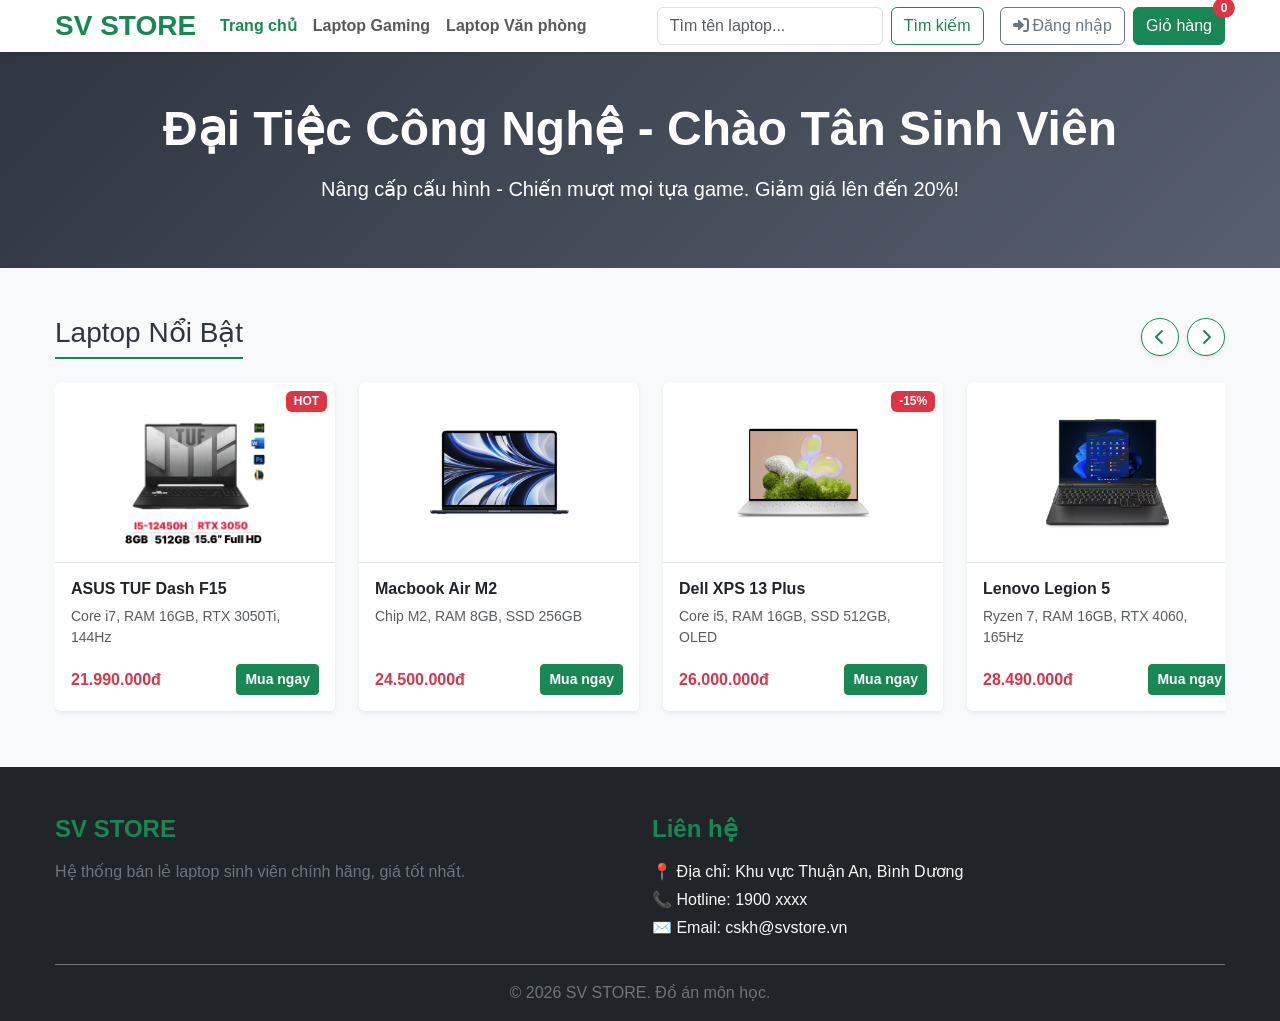
<file: index.html>
<!doctype html>
<html lang="vi">
  <head>
    <meta charset="UTF-8" />
    <meta name="viewport" content="width=device-width, initial-scale=1.0" />
    <title>SV STORE - Thế Giới Laptop Sinh Viên</title>
    <link href="css/bootstrap.min.css" rel="stylesheet" />
    <link rel="stylesheet" href="css/all.min.css" />
    <link rel="stylesheet" href="css/style.css" />

    <style>
      .banner-custom {
        background: linear-gradient(135deg, #2f3542, #57606f);
      }

      /* ===== CSS CHO SLIDER SẢN PHẨM ===== */
      /* Ẩn thanh cuộn mặc định của trình duyệt cho đẹp */
      .slider-container::-webkit-scrollbar {
        display: none;
      }
      .slider-container {
        -ms-overflow-style: none; /* IE and Edge */
        scrollbar-width: none; /* Firefox */
        scroll-behavior: smooth;
        scroll-snap-type: x mandatory;
      }
      /* Bọc cố định chiều rộng cho từng sản phẩm trong slider */
      .product-card-wrapper {
        flex: 0 0 auto;
        width: 280px;
        scroll-snap-align: start;
      }
      /* Style cho 2 nút lướt trái/phải */
      .btn-slider {
        width: 38px;
        height: 38px;
        border-radius: 50%;
        display: flex;
        align-items: center;
        justify-content: center;
        background-color: white;
        border: 1px solid #198754;
        color: #198754;
        box-shadow: 0 2px 5px rgba(0, 0, 0, 0.1);
        transition: all 0.2s;
      }
      .btn-slider:hover {
        background-color: #198754;
        color: white;
      }
    </style>
  </head>
  <body class="bg-light">
    <header class="sticky-top bg-white shadow-sm">
      <nav class="navbar navbar-expand-lg navbar-light container">
        <a class="navbar-brand text-success fw-bold fs-3" href="#">SV STORE</a>
        <button
          class="navbar-toggler"
          type="button"
          data-bs-toggle="collapse"
          data-bs-target="#navbarNav"
        >
          <span class="navbar-toggler-icon"></span>
        </button>
        <div class="collapse navbar-collapse" id="navbarNav">
          <ul class="navbar-nav me-auto fw-semibold mb-2 mb-lg-0">
            <li class="nav-item">
              <a class="nav-link" href="index.html">Trang chủ</a>
            </li>
            <li class="nav-item">
              <a class="nav-link" href="category.html?type=gaming"
                >Laptop Gaming</a
              >
            </li>
            <li class="nav-item">
              <a class="nav-link" href="category.html?type=office"
                >Laptop Văn phòng</a
              >
            </li>
          </ul>

          <form id="searchForm" class="d-flex me-3 mb-2 mb-lg-0" role="search">
            <input
              id="searchInput"
              class="form-control me-2"
              type="search"
              placeholder="Tìm tên laptop..."
              aria-label="Search"
            />
            <button class="btn btn-outline-success flex-shrink-0" type="submit">
              Tìm kiếm
            </button>
          </form>

          <div class="d-flex gap-2 align-items-center">
            <div id="navAuthArea"></div>
            <a href="cart.html" class="btn btn-success position-relative">
              Giỏ hàng
              <span
                id="cartBadge"
                class="position-absolute top-0 start-100 translate-middle badge rounded-pill bg-danger"
              >
                0
                <span class="visually-hidden">sản phẩm trong giỏ</span>
              </span>
            </a>
          </div>
        </div>
      </nav>
    </header>

    <main>
      <section class="banner-custom py-5 mb-5 text-white text-center">
        <div class="container">
          <h2 class="display-5 fw-bold mb-3">
            Đại Tiệc Công Nghệ - Chào Tân Sinh Viên
          </h2>
          <p class="lead">
            Nâng cấp cấu hình - Chiến mượt mọi tựa game. Giảm giá lên đến 20%!
          </p>
        </div>
      </section>

      <section class="products container mt-4 mb-5">
        <div class="d-flex justify-content-between align-items-center mb-4">
          <h3
            class="border-bottom border-success border-2 pb-2 mb-0 d-inline-block"
          >
            Laptop Nổi Bật
          </h3>
          <div class="d-flex gap-2">
            <button class="btn-slider" id="btnScrollLeft">
              <i class="fa fa-chevron-left"></i>
            </button>
            <button class="btn-slider" id="btnScrollRight">
              <i class="fa fa-chevron-right"></i>
            </button>
          </div>
        </div>

        <div
          class="d-flex gap-4 slider-container pb-2"
          id="productSlider"
          style="overflow-x: auto"
        >
          <div class="product-card-wrapper">
            <article class="card h-100 shadow-sm border-0 position-relative">
              <span
                class="position-absolute top-0 end-0 badge bg-danger m-2 shadow-sm"
                >HOT</span
              >
              <a
                href="chitietsanpham.html?id=ASUS TUF Dash F15 (FX517ZC-HN079W)"
                style="text-decoration: none; color: inherit"
              >
                <img
                  src="images/asus1.png"
                  alt="ASUS TUF Dash F15"
                  class="card-img-top border-bottom p-3"
                  style="height: 180px; object-fit: contain"
                />
              </a>
              <div class="card-body d-flex flex-column">
                <h4 class="card-title fs-6 fw-bold text-dark">
                  <a
                    href="chitietsanpham.html?id=ASUS TUF Dash F15 (FX517ZC-HN079W)"
                    style="text-decoration: none; color: inherit"
                  >
                    ASUS TUF Dash F15
                  </a>
                </h4>
                <p class="card-text text-muted small mb-3">
                  Core i7, RAM 16GB, RTX 3050Ti, 144Hz
                </p>
                <div
                  class="mt-auto d-flex justify-content-between align-items-center"
                >
                  <span class="text-danger fw-bold">21.990.000đ</span>
                  <button
                    class="btn btn-success btn-sm fw-bold"
                    onclick="handleBuyNow('ASUS TUF Dash F15 (FX517ZC-HN079W)')"
                  >
                    Mua ngay
                  </button>
                </div>
              </div>
            </article>
          </div>

          <div class="product-card-wrapper">
            <article class="card h-100 shadow-sm border-0 position-relative">
              <a
                href="chitietsanpham.html?id=MacBook Air M2 (2023)"
                style="text-decoration: none; color: inherit"
              >
                <img
                  src="images/MB1.png"
                  alt="MacBook Air M2"
                  class="card-img-top border-bottom p-3"
                  style="height: 180px; object-fit: contain"
                />
              </a>
              <div class="card-body d-flex flex-column">
                <h4 class="card-title fs-6 fw-bold text-dark">
                  <a
                    href="chitietsanpham.html?id=MacBook Air M2 (2023)"
                    style="text-decoration: none; color: inherit"
                  >
                    Macbook Air M2
                  </a>
                </h4>
                <p class="card-text text-muted small mb-3">
                  Chip M2, RAM 8GB, SSD 256GB
                </p>
                <div
                  class="mt-auto d-flex justify-content-between align-items-center"
                >
                  <span class="text-danger fw-bold">24.500.000đ</span>
                  <button
                    class="btn btn-success btn-sm fw-bold"
                    onclick="handleBuyNow('MacBook Air M2 (2023)')"
                  >
                    Mua ngay
                  </button>
                </div>
              </div>
            </article>
          </div>

          <div class="product-card-wrapper">
            <article class="card h-100 shadow-sm border-0 position-relative">
              <span
                class="position-absolute top-0 end-0 badge bg-danger m-2 shadow-sm"
                >-15%</span
              >
              <a
                href="chitietsanpham.html?id=Dell XPS 13 Plus (9320)"
                style="text-decoration: none; color: inherit"
              >
                <img
                  src="images/dell1.webp"
                  alt="Dell XPS 13"
                  class="card-img-top border-bottom p-3"
                  style="height: 180px; object-fit: contain"
                />
              </a>
              <div class="card-body d-flex flex-column">
                <h4 class="card-title fs-6 fw-bold text-dark">
                  <a
                    href="chitietsanpham.html?id=Dell XPS 13 Plus (9320)"
                    style="text-decoration: none; color: inherit"
                  >
                    Dell XPS 13 Plus
                  </a>
                </h4>
                <p class="card-text text-muted small mb-3">
                  Core i5, RAM 16GB, SSD 512GB, OLED
                </p>
                <div
                  class="mt-auto d-flex justify-content-between align-items-center"
                >
                  <span class="text-danger fw-bold">26.000.000đ</span>
                  <button
                    class="btn btn-success btn-sm fw-bold"
                    onclick="handleBuyNow('Dell XPS 13 Plus (9320)')"
                  >
                    Mua ngay
                  </button>
                </div>
              </div>
            </article>
          </div>

          <div class="product-card-wrapper">
            <article class="card h-100 shadow-sm border-0 position-relative">
              <a
                href="chitietsanpham.html?id=Lenovo Legion 5 Gen 8 (2023)"
                style="text-decoration: none; color: inherit"
              >
                <img
                  src="images/lenovo1.webp"
                  alt="Lenovo Legion 5"
                  class="card-img-top border-bottom p-3"
                  style="height: 180px; object-fit: contain"
                />
              </a>
              <div class="card-body d-flex flex-column">
                <h4 class="card-title fs-6 fw-bold text-dark">
                  <a
                    href="chitietsanpham.html?id=Lenovo Legion 5 Gen 8 (2023)"
                    style="text-decoration: none; color: inherit"
                  >
                    Lenovo Legion 5
                  </a>
                </h4>
                <p class="card-text text-muted small mb-3">
                  Ryzen 7, RAM 16GB, RTX 4060, 165Hz
                </p>
                <div
                  class="mt-auto d-flex justify-content-between align-items-center"
                >
                  <span class="text-danger fw-bold">28.490.000đ</span>
                  <button
                    class="btn btn-success btn-sm fw-bold"
                    onclick="handleBuyNow('Lenovo Legion 5 Gen 8 (2023)')"
                  >
                    Mua ngay
                  </button>
                </div>
              </div>
            </article>
          </div>

          <div class="product-card-wrapper">
            <article class="card h-100 shadow-sm border-0 position-relative">
              <a
                href="chitietsanpham.html?id=ROG Strix SCAR 18 (2025)"
                style="text-decoration: none; color: inherit"
              >
                <img
                  src="images/rog1.png"
                  alt="ROG Strix"
                  class="card-img-top border-bottom p-3"
                  style="height: 180px; object-fit: contain"
                />
              </a>
              <div class="card-body d-flex flex-column">
                <h4 class="card-title fs-6 fw-bold text-dark">
                  <a
                    href="chitietsanpham.html?id=ROG Strix SCAR 18 (2025)"
                    style="text-decoration: none; color: inherit"
                  >
                    ROG Strix SCAR 18
                  </a>
                </h4>
                <p class="card-text text-muted small mb-3">
                  Ultra 9, RTX 5080, RAM 64GB
                </p>
                <div
                  class="mt-auto d-flex justify-content-between align-items-center"
                >
                  <span class="text-danger fw-bold">89.000.000đ</span>
                  <button
                    class="btn btn-success btn-sm fw-bold"
                    onclick="handleBuyNow('ROG Strix SCAR 18 (2025)')"
                  >
                    Mua ngay
                  </button>
                </div>
              </div>
            </article>
          </div>
        </div>
      </section>
    </main>

    <footer class="bg-dark text-light pt-5 pb-3">
      <div class="container">
        <div class="row g-4 mb-4">
          <div class="col-12 col-md-6">
            <h4 class="text-success fw-bold mb-3">SV STORE</h4>
            <p class="text-secondary">
              Hệ thống bán lẻ laptop sinh viên chính hãng, giá tốt nhất.
            </p>
          </div>
          <div class="col-12 col-md-6">
            <h4 class="text-success fw-bold mb-3">Liên hệ</h4>
            <p class="mb-1">📍 Địa chỉ: Khu vực Thuận An, Bình Dương</p>
            <p class="mb-1">📞 Hotline: 1900 xxxx</p>
            <p class="mb-0">✉️ Email: cskh@svstore.vn</p>
          </div>
        </div>
        <div
          class="text-center text-secondary border-top border-secondary pt-3 mt-3"
        >
          <p class="mb-0">&copy; 2026 SV STORE. Đồ án môn học.</p>
        </div>
      </div>
    </footer>

    <div class="toast-container position-fixed bottom-0 end-0 p-3">
      <div
        id="cartToast"
        class="toast align-items-center text-bg-success border-0"
        role="alert"
        aria-live="assertive"
        aria-atomic="true"
      >
        <div class="d-flex">
          <div class="toast-body" id="toastMsg"></div>
          <button
            type="button"
            class="btn-close btn-close-white me-2 m-auto"
            data-bs-dismiss="toast"
            aria-label="Close"
          ></button>
        </div>
      </div>
    </div>

    <script src="js/jquery-3.7.1.min.js"></script>
    <script src="js/bootstrap.bundle.min.js"></script>
    <script src="js/script.js"></script>

    <script>
      document.addEventListener("DOMContentLoaded", function () {
        const slider = document.getElementById("productSlider");
        const scrollAmount = 300; // Chiều dài cuộn sau mỗi lần bấm (px)

        document
          .getElementById("btnScrollLeft")
          .addEventListener("click", function () {
            slider.scrollBy({ left: -scrollAmount, behavior: "smooth" });
          });

        document
          .getElementById("btnScrollRight")
          .addEventListener("click", function () {
            slider.scrollBy({ left: scrollAmount, behavior: "smooth" });
          });
      });
    </script>
  </body>
</html>
</file>
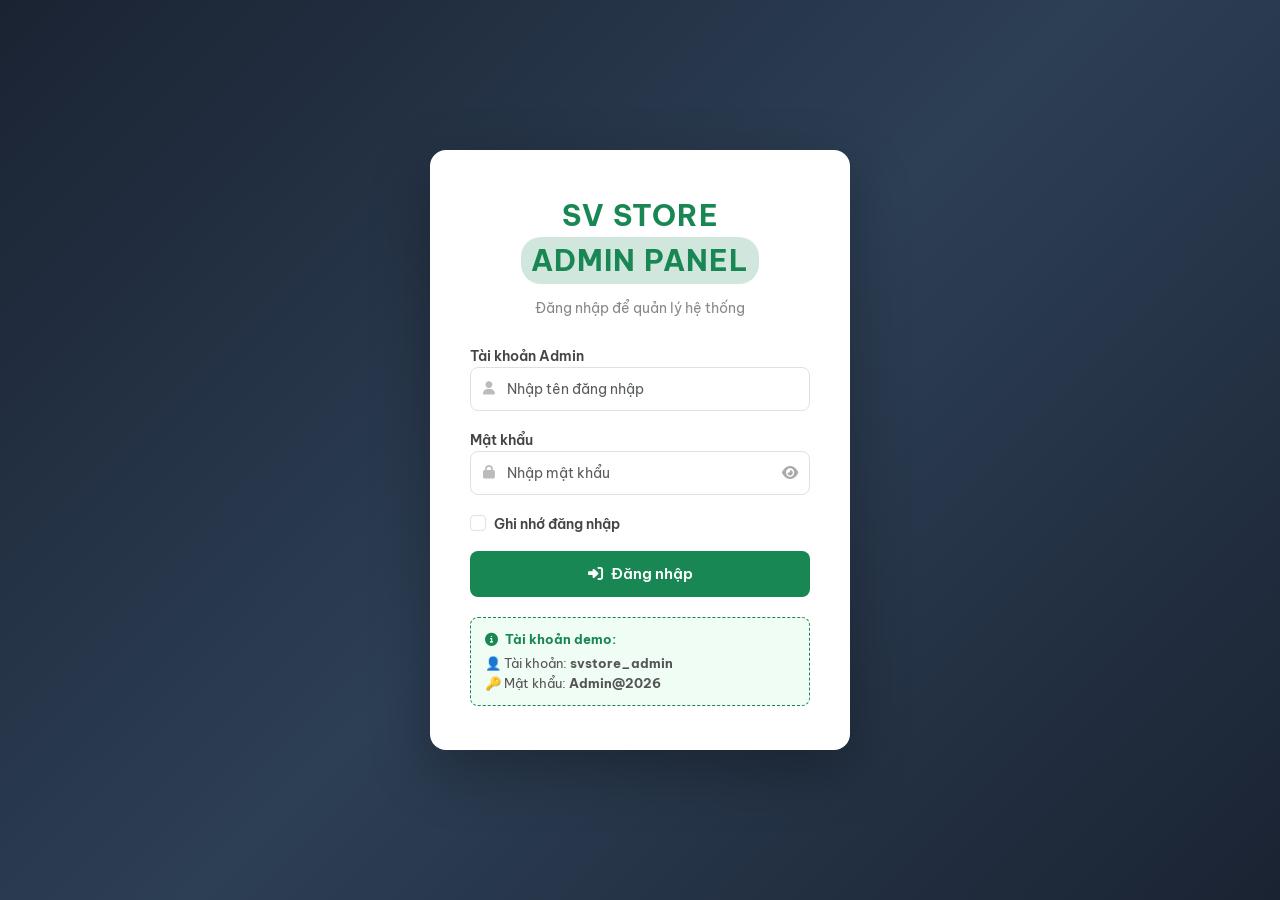
<file: admin.html>
<!doctype html>
<html lang="vi">
<head>
  <meta charset="UTF-8" />
  <meta name="viewport" content="width=device-width, initial-scale=1.0" />
  <title>SV STORE - Admin Panel</title>
  <link href="https://cdn.jsdelivr.net/npm/bootstrap@5.3.0/dist/css/bootstrap.min.css" rel="stylesheet"/>
  <link rel="stylesheet" href="https://cdnjs.cloudflare.com/ajax/libs/font-awesome/6.4.0/css/all.min.css"/>
  <style>
    @import url('https://fonts.googleapis.com/css2?family=Be+Vietnam+Pro:wght@400;500;600;700&display=swap');

    * { font-family: 'Be Vietnam Pro', sans-serif; }

    :root {
      --sidebar-w: 240px;
      --green: #198754;
      --green-dark: #146c43;
      --green-light: #d1e7dd;
      --bg: #f4f6f9;
      --sidebar-bg: #1a2332;
      --sidebar-text: #a8b8c8;
      --sidebar-active: #198754;
    }

    body { background: var(--bg); margin: 0; }

    /* ===== LOGIN PAGE ===== */
    #loginPage {
      min-height: 100vh;
      background: linear-gradient(135deg, #1a2332 0%, #2d3f55 50%, #1a2332 100%);
      display: flex;
      align-items: center;
      justify-content: center;
    }
    .login-box {
      background: #fff;
      border-radius: 16px;
      padding: 44px 40px;
      width: 100%;
      max-width: 420px;
      box-shadow: 0 20px 60px rgba(0,0,0,0.3);
    }
    .login-logo {
      text-align: center;
      margin-bottom: 6px;
    }
    .login-logo span {
      font-size: 1.8rem;
      font-weight: 700;
      color: var(--green);
      letter-spacing: 1px;
    }
    .login-badge {
      display: inline-block;
      background: var(--green-light);
      color: var(--green);
      font-size: 0.72rem;
      font-weight: 600;
      padding: 2px 10px;
      border-radius: 20px;
      letter-spacing: 1px;
      text-transform: uppercase;
    }
    .login-box label { font-size: 0.85rem; font-weight: 600; color: #444; }
    .login-box .form-control {
      border-radius: 8px;
      height: 44px;
      border: 1.5px solid #dee2e6;
      font-size: 0.9rem;
    }
    .login-box .form-control:focus {
      border-color: var(--green);
      box-shadow: 0 0 0 3px rgba(25,135,84,0.12);
    }
    .btn-admin-login {
      background: var(--green);
      color: #fff;
      border: none;
      border-radius: 8px;
      height: 46px;
      font-size: 0.95rem;
      font-weight: 600;
      width: 100%;
      transition: background 0.2s;
    }
    .btn-admin-login:hover { background: var(--green-dark); color: #fff; }
    .demo-box {
      background: #f0fdf4;
      border: 1px dashed var(--green);
      border-radius: 8px;
      padding: 12px 14px;
      margin-top: 20px;
      font-size: 0.82rem;
    }
    .input-pw-wrap { position: relative; }
    .input-pw-wrap .toggle-pw {
      position: absolute; right: 12px; top: 50%;
      transform: translateY(-50%);
      cursor: pointer; color: #aaa; font-size: 0.9rem;
    }
    .input-pw-wrap .toggle-pw:hover { color: var(--green); }
    .input-pw-wrap input { padding-right: 38px; }
    .err-msg { color: #dc3545; font-size: 0.8rem; margin-top: 4px; display: none; }
    .err-msg.show { display: block; }

    /* ===== ADMIN LAYOUT ===== */
    #adminPage { display: none; min-height: 100vh; }

    .sidebar {
      position: fixed; top: 0; left: 0;
      width: var(--sidebar-w);
      height: 100vh;
      background: var(--sidebar-bg);
      display: flex; flex-direction: column;
      z-index: 100;
      transition: transform 0.3s;
    }
    .sidebar-logo {
      padding: 24px 20px 20px;
      border-bottom: 1px solid rgba(255,255,255,0.07);
    }
    .sidebar-logo .brand { font-size: 1.3rem; font-weight: 700; color: #fff; }
    .sidebar-logo .sub { font-size: 0.72rem; color: var(--sidebar-text); letter-spacing: 1px; text-transform: uppercase; }

    .sidebar-nav { flex: 1; padding: 16px 0; }
    .nav-section-title {
      font-size: 0.68rem;
      color: rgba(168,184,200,0.5);
      text-transform: uppercase;
      letter-spacing: 1.5px;
      padding: 12px 20px 6px;
      font-weight: 600;
    }
    .sidebar-link {
      display: flex; align-items: center; gap: 10px;
      padding: 10px 20px;
      color: var(--sidebar-text);
      text-decoration: none;
      font-size: 0.88rem;
      font-weight: 500;
      border-left: 3px solid transparent;
      transition: all 0.2s;
      cursor: pointer;
    }
    .sidebar-link:hover { color: #fff; background: rgba(255,255,255,0.05); }
    .sidebar-link.active {
      color: #fff;
      background: rgba(25,135,84,0.15);
      border-left-color: var(--green);
    }
    .sidebar-link i { width: 18px; text-align: center; font-size: 0.95rem; }

    .sidebar-footer {
      padding: 16px 20px;
      border-top: 1px solid rgba(255,255,255,0.07);
    }
    .admin-info { display: flex; align-items: center; gap: 10px; }
    .admin-avatar {
      width: 36px; height: 36px; border-radius: 50%;
      background: var(--green);
      display: flex; align-items: center; justify-content: center;
      font-size: 0.85rem; font-weight: 700; color: #fff;
    }
    .admin-name { font-size: 0.85rem; font-weight: 600; color: #fff; }
    .admin-role { font-size: 0.72rem; color: var(--sidebar-text); }
    .btn-logout {
      background: none; border: none;
      color: var(--sidebar-text);
      font-size: 0.85rem; cursor: pointer;
      margin-top: 10px;
      padding: 6px 0;
      width: 100%;
      text-align: left;
      transition: color 0.2s;
    }
    .btn-logout:hover { color: #fc8181; }

    /* ===== MAIN CONTENT ===== */
    .main-content {
      margin-left: var(--sidebar-w);
      min-height: 100vh;
      display: flex; flex-direction: column;
    }
    .topbar {
      background: #fff;
      border-bottom: 1px solid #e9ecef;
      padding: 0 28px;
      height: 60px;
      display: flex; align-items: center; justify-content: space-between;
      position: sticky; top: 0; z-index: 50;
    }
    .topbar-title { font-size: 1rem; font-weight: 600; color: #1a2332; }
    .topbar-right { display: flex; align-items: center; gap: 16px; }
    .topbar-time { font-size: 0.8rem; color: #888; }

    .content-area { padding: 28px; flex: 1; }

    /* ===== PAGES ===== */
    .page { display: none; }
    .page.active { display: block; }

    /* Stats cards */
    .stat-card {
      background: #fff;
      border-radius: 12px;
      padding: 20px 22px;
      border: 1px solid #e9ecef;
      display: flex; align-items: center; gap: 16px;
    }
    .stat-icon {
      width: 48px; height: 48px; border-radius: 10px;
      display: flex; align-items: center; justify-content: center;
      font-size: 1.3rem;
    }
    .stat-val { font-size: 1.5rem; font-weight: 700; color: #1a2332; line-height: 1; }
    .stat-label { font-size: 0.8rem; color: #888; margin-top: 3px; }

    /* Tables */
    .admin-card {
      background: #fff;
      border-radius: 12px;
      border: 1px solid #e9ecef;
      overflow: hidden;
    }
    .admin-card-header {
      padding: 16px 20px;
      border-bottom: 1px solid #f1f3f5;
      display: flex; align-items: center; justify-content: space-between;
    }
    .admin-card-header h5 { font-size: 0.95rem; font-weight: 600; margin: 0; color: #1a2332; }
    .admin-table { width: 100%; border-collapse: collapse; font-size: 0.87rem; }
    .admin-table th {
      padding: 11px 16px;
      background: #f8f9fa;
      color: #888;
      font-weight: 600;
      font-size: 0.78rem;
      text-transform: uppercase;
      letter-spacing: 0.5px;
      border-bottom: 1px solid #f1f3f5;
      text-align: left;
    }
    .admin-table td {
      padding: 13px 16px;
      border-bottom: 1px solid #f8f9fa;
      color: #333;
      vertical-align: middle;
    }
    .admin-table tr:last-child td { border-bottom: none; }
    .admin-table tr:hover td { background: #fafbfc; }

    .badge-status {
      padding: 3px 10px; border-radius: 20px;
      font-size: 0.75rem; font-weight: 600;
    }
    .badge-success { background: #d1e7dd; color: #146c43; }
    .badge-warning { background: #fff3cd; color: #856404; }
    .badge-danger  { background: #f8d7da; color: #842029; }
    .badge-info    { background: #d0eaff; color: #084298; }

    .btn-action {
      border: none; border-radius: 6px;
      padding: 4px 10px; font-size: 0.78rem; font-weight: 500;
      cursor: pointer; transition: opacity 0.2s;
    }
    .btn-action:hover { opacity: 0.8; }
    .btn-edit   { background: #e8f5e9; color: #2e7d32; }
    .btn-delete { background: #fdecea; color: #c62828; }
    .btn-view   { background: #e3f2fd; color: #1565c0; }

    .product-img-sm {
      width: 42px; height: 42px; object-fit: contain;
      background: #f8f9fa; border-radius: 8px;
      border: 1px solid #eee;
    }

    .page-heading {
      font-size: 1.4rem; font-weight: 700; color: #1a2332; margin-bottom: 4px;
    }
    .page-sub { font-size: 0.85rem; color: #888; margin-bottom: 24px; }

    .search-bar {
      display: flex; gap: 10px; margin-bottom: 20px;
    }
    .search-bar input {
      border: 1.5px solid #e9ecef; border-radius: 8px;
      padding: 8px 14px; font-size: 0.87rem; outline: none;
      flex: 1; max-width: 280px;
    }
    .search-bar input:focus { border-color: var(--green); }
    .btn-green {
      background: var(--green); color: #fff;
      border: none; border-radius: 8px;
      padding: 8px 16px; font-size: 0.85rem; font-weight: 600;
      cursor: pointer; transition: background 0.2s;
    }
    .btn-green:hover { background: var(--green-dark); }
  </style>
</head>
<body>

<!-- ========== TRANG ĐĂNG NHẬP ========== -->
<div id="loginPage">
  <div class="login-box">
    <div class="login-logo">
      <span>SV STORE</span><br>
      <span class="login-badge">Admin Panel</span>
    </div>
    <p style="text-align:center; color:#888; font-size:0.88rem; margin: 14px 0 24px;">Đăng nhập để quản lý hệ thống</p>

    <div class="mb-3">
      <label>Tài khoản Admin</label>
      <div style="position:relative">
        <i class="fa fa-user" style="position:absolute;left:13px;top:50%;transform:translateY(-50%);color:#bbb;font-size:0.85rem;"></i>
        <input type="text" id="adminUser" class="form-control" placeholder="Nhập tên đăng nhập" style="padding-left:36px;" />
      </div>
      <div class="err-msg" id="errUser">Vui lòng nhập tài khoản</div>
    </div>

    <div class="mb-3">
      <label>Mật khẩu</label>
      <div class="input-pw-wrap">
        <i class="fa fa-lock" style="position:absolute;left:13px;top:50%;transform:translateY(-50%);color:#bbb;font-size:0.85rem;"></i>
        <input type="password" id="adminPw" class="form-control" placeholder="Nhập mật khẩu" style="padding-left:36px;" />
        <i class="fa fa-eye toggle-pw" id="toggleAdminPw" onclick="toggleAdminPw()"></i>
      </div>
      <div class="err-msg" id="errPw">Vui lòng nhập mật khẩu</div>
    </div>

    <div class="d-flex justify-content-between align-items-center mb-3">
      <div class="form-check mb-0">
        <input class="form-check-input" type="checkbox" id="rememberAdmin">
        <label class="form-check-label small" for="rememberAdmin">Ghi nhớ đăng nhập</label>
      </div>
    </div>

    <button class="btn-admin-login" id="btnAdminLogin" onclick="handleAdminLogin()">
      <i class="fa fa-right-to-bracket me-2"></i>Đăng nhập
    </button>

    <div class="demo-box">
      <p class="mb-1" style="font-weight:700;color:var(--green);"><i class="fa fa-circle-info me-1"></i> Tài khoản demo:</p>
      <p class="mb-0" style="color:#555;">👤 Tài khoản: <strong>svstore_admin</strong></p>
      <p class="mb-0" style="color:#555;">🔑 Mật khẩu: <strong>Admin@2026</strong></p>
    </div>
  </div>
</div>

<!-- ========== TRANG ADMIN ========== -->
<div id="adminPage">

  <!-- SIDEBAR -->
  <div class="sidebar">
    <div class="sidebar-logo">
      <div class="brand">SV STORE</div>
      <div class="sub">Admin Panel</div>
    </div>

    <nav class="sidebar-nav">
      <div class="nav-section-title">Tổng quan</div>
      <a class="sidebar-link active" onclick="showPage('dashboard', this)">
        <i class="fa fa-gauge"></i> Dashboard
      </a>

      <div class="nav-section-title">Quản lý</div>
      <a class="sidebar-link" onclick="showPage('products', this)">
        <i class="fa fa-laptop"></i> Sản phẩm
      </a>
      <a class="sidebar-link" onclick="showPage('orders', this)">
        <i class="fa fa-bag-shopping"></i> Đơn hàng
      </a>

      <div class="nav-section-title">Hệ thống</div>
      <a class="sidebar-link" href="index.html">
        <i class="fa fa-store"></i> Về trang chủ
      </a>
    </nav>

    <div class="sidebar-footer">
      <div class="admin-info">
        <div class="admin-avatar" id="adminAvatar">A</div>
        <div>
          <div class="admin-name" id="adminNameDisplay">Admin</div>
          <div class="admin-role">Quản trị viên</div>
        </div>
      </div>
      <button class="btn-logout" onclick="adminLogout()">
        <i class="fa fa-right-from-bracket me-2"></i>Đăng xuất
      </button>
    </div>
  </div>

  <!-- MAIN -->
  <div class="main-content">
    <div class="topbar">
      <div class="topbar-title" id="topbarTitle">Dashboard</div>
      <div class="topbar-right">
        <span class="topbar-time" id="topbarTime"></span>
        <span style="font-size:0.85rem;color:#555;">
          <i class="fa fa-circle-user me-1 text-success"></i>
          <span id="topbarUser">Admin</span>
        </span>
      </div>
    </div>

    <div class="content-area">

      <!-- DASHBOARD PAGE -->
      <div class="page active" id="page-dashboard">
        <div class="page-heading">Dashboard</div>
        <div class="page-sub">Tổng quan hệ thống SV STORE</div>

        <div class="row g-3 mb-4">
          <div class="col-6 col-md-3">
            <div class="stat-card">
              <div class="stat-icon" style="background:#d1e7dd;">
                <i class="fa fa-laptop" style="color:#198754;"></i>
              </div>
              <div>
                <div class="stat-val">5</div>
                <div class="stat-label">Sản phẩm</div>
              </div>
            </div>
          </div>
          <div class="col-6 col-md-3">
            <div class="stat-card">
              <div class="stat-icon" style="background:#fff3cd;">
                <i class="fa fa-bag-shopping" style="color:#856404;"></i>
              </div>
              <div>
                <div class="stat-val">12</div>
                <div class="stat-label">Đơn hàng</div>
              </div>
            </div>
          </div>
          <div class="col-6 col-md-3">
            <div class="stat-card">
              <div class="stat-icon" style="background:#cfe2ff;">
                <i class="fa fa-users" style="color:#084298;"></i>
              </div>
              <div>
                <div class="stat-val">8</div>
                <div class="stat-label">Khách hàng</div>
              </div>
            </div>
          </div>
          <div class="col-6 col-md-3">
            <div class="stat-card">
              <div class="stat-icon" style="background:#f8d7da;">
                <i class="fa fa-money-bill-wave" style="color:#842029;"></i>
              </div>
              <div>
                <div class="stat-val">190M</div>
                <div class="stat-label">Doanh thu</div>
              </div>
            </div>
          </div>
        </div>

        <!-- Đơn hàng gần đây -->
        <div class="admin-card">
          <div class="admin-card-header">
            <h5><i class="fa fa-clock-rotate-left me-2 text-success"></i>Đơn hàng gần đây</h5>
          </div>
          <table class="admin-table">
            <thead>
              <tr>
                <th>Mã đơn</th><th>Khách hàng</th><th>Sản phẩm</th><th>Tổng tiền</th><th>Trạng thái</th>
              </tr>
            </thead>
            <tbody>
              <tr><td>#DH001</td><td>Nguyễn Văn A</td><td>ASUS TUF Dash F15</td><td>21.990.000đ</td><td><span class="badge-status badge-success">Hoàn thành</span></td></tr>
              <tr><td>#DH002</td><td>Trần Thị B</td><td>MacBook Air M2</td><td>24.500.000đ</td><td><span class="badge-status badge-warning">Đang giao</span></td></tr>
              <tr><td>#DH003</td><td>Lê Văn C</td><td>Dell XPS 13 Plus</td><td>26.000.000đ</td><td><span class="badge-status badge-info">Chờ xử lý</span></td></tr>
              <tr><td>#DH004</td><td>Phạm Thị D</td><td>Lenovo Legion 5</td><td>28.490.000đ</td><td><span class="badge-status badge-danger">Đã hủy</span></td></tr>
            </tbody>
          </table>
        </div>
      </div>

      <!-- PRODUCTS PAGE -->
      <div class="page" id="page-products">
        <div class="page-heading">Quản lý sản phẩm</div>
        <div class="page-sub">Danh sách laptop trong hệ thống</div>

        <div class="search-bar">
          <input type="text" placeholder="Tìm tên sản phẩm..." id="searchProduct" oninput="filterProducts()" />
          <button class="btn-green"><i class="fa fa-plus me-1"></i>Thêm sản phẩm</button>
        </div>

        <div class="admin-card">
          <table class="admin-table" id="productTable">
            <thead>
              <tr><th>Hình</th><th>Tên sản phẩm</th><th>Loại</th><th>Giá</th><th>Giá cũ</th><th>Giảm</th><th>Thao tác</th></tr>
            </thead>
            <tbody id="productBody"></tbody>
          </table>
        </div>
      </div>

      <!-- ORDERS PAGE -->
      <div class="page" id="page-orders">
        <div class="page-heading">Quản lý đơn hàng</div>
        <div class="page-sub">Theo dõi và xử lý đơn hàng</div>

        <div class="search-bar">
          <input type="text" placeholder="Tìm mã đơn hoặc tên khách..." id="searchOrder" oninput="filterOrders()" />
          <select style="border:1.5px solid #e9ecef;border-radius:8px;padding:8px 12px;font-size:0.87rem;outline:none;" id="filterStatus" onchange="filterOrders()">
            <option value="">Tất cả trạng thái</option>
            <option value="Hoàn thành">Hoàn thành</option>
            <option value="Đang giao">Đang giao</option>
            <option value="Chờ xử lý">Chờ xử lý</option>
            <option value="Đã hủy">Đã hủy</option>
          </select>
        </div>

        <div class="admin-card">
          <table class="admin-table">
            <thead>
              <tr><th>Mã đơn</th><th>Khách hàng</th><th>SĐT</th><th>Sản phẩm</th><th>Tổng tiền</th><th>Ngày đặt</th><th>Trạng thái</th><th>Thao tác</th></tr>
            </thead>
            <tbody id="orderBody"></tbody>
          </table>
        </div>
      </div>

    </div><!-- end content-area -->
  </div><!-- end main-content -->
</div><!-- end adminPage -->

<script src="https://cdn.jsdelivr.net/npm/bootstrap@5.3.0/dist/js/bootstrap.bundle.min.js"></script>
<script src="js/dangnhap.js"></script>
<script src="js/admin.js"></script>
</body>
</html>
</file>
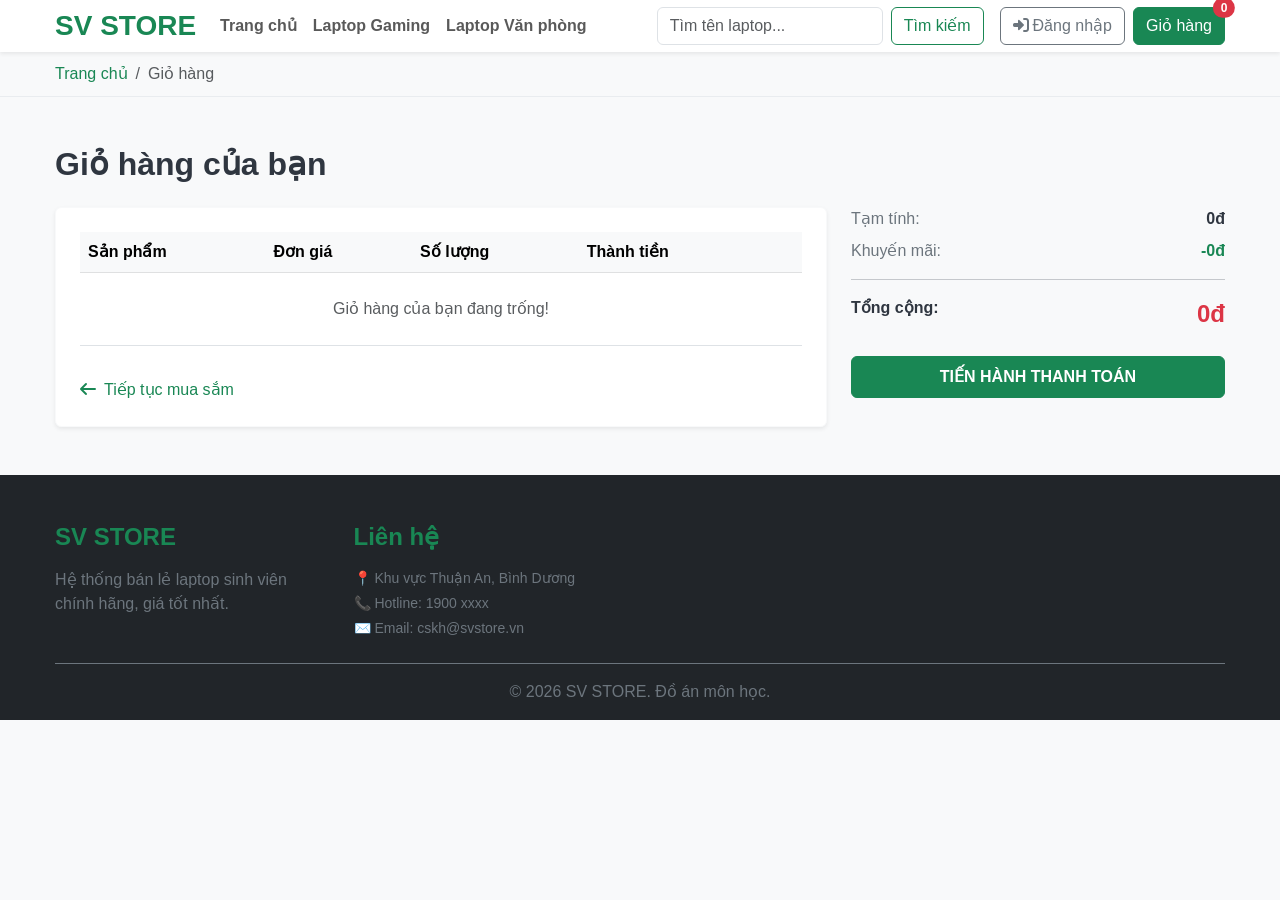
<file: cart.html>
<!doctype html>
<html lang="vi">
  <head>
    <meta charset="UTF-8" />
    <meta name="viewport" content="width=device-width, initial-scale=1.0" />
    <title>SV STORE - Giỏ Hàng</title>
    <link href="css/bootstrap.min.css" rel="stylesheet" />
    <link rel="stylesheet" href="css/all.min.css" />
    <link rel="stylesheet" href="css/style.css" />
    <style>
      .breadcrumb-section {
        background: #f8f9fa;
        border-bottom: 1px solid #e9ecef;
        padding: 10px 0;
      }
      .breadcrumb-item a {
        color: #198754;
        text-decoration: none;
      }
      .breadcrumb-item a:hover {
        text-decoration: underline;
      }

      .cart-item-img {
        width: 80px;
        height: 80px;
        object-fit: contain;
        background: #fff;
        border: 1px solid #dee2e6;
        border-radius: 8px;
        padding: 5px;
      }
      .qty-input {
        width: 60px;
        text-align: center;
      }
      .summary-card {
        background: #f8f9fa;
        border: 1px solid #e9ecef;
        border-radius: 10px;
      }
    </style>
  </head>

  <body class="bg-light">
    <header class="sticky-top bg-white shadow-sm">
      <nav class="navbar navbar-expand-lg navbar-light container">
        <a class="navbar-brand text-success fw-bold fs-3" href="index.html"
          >SV STORE</a
        >
        <button
          class="navbar-toggler"
          type="button"
          data-bs-toggle="collapse"
          data-bs-target="#navbarNav"
        >
          <span class="navbar-toggler-icon"></span>
        </button>
        <div class="collapse navbar-collapse" id="navbarNav">
          <ul class="navbar-nav me-auto fw-semibold mb-2 mb-lg-0">
            <li class="nav-item">
              <a class="nav-link" href="index.html">Trang chủ</a>
            </li>
            <li class="nav-item">
              <a class="nav-link" href="category.html?type=gaming"
                >Laptop Gaming</a
              >
            </li>
            <li class="nav-item">
              <a class="nav-link" href="category.html?type=office"
                >Laptop Văn phòng</a
              >
            </li>
          </ul>
          <form id="searchForm" class="d-flex me-3 mb-2 mb-lg-0" role="search">
            <input
              id="searchInput"
              class="form-control me-2"
              type="search"
              placeholder="Tìm tên laptop..."
              aria-label="Search"
            />
            <button class="btn btn-outline-success flex-shrink-0" type="submit">
              Tìm kiếm
            </button>
          </form>
          <div class="d-flex gap-2 align-items-center">
            <div id="navAuthArea"></div>
            <a href="cart.html" class="btn btn-success position-relative">
              Giỏ hàng
              <span
                class="position-absolute top-0 start-100 translate-middle badge rounded-pill bg-danger"
                id="cartBadge"
                >2</span
              >
            </a>
          </div>
        </div>
      </nav>
    </header>

    <main>
      <div class="breadcrumb-section">
        <div class="container">
          <nav aria-label="breadcrumb">
            <ol class="breadcrumb mb-0 small">
              <li class="breadcrumb-item">
                <a href="index.html">Trang chủ</a>
              </li>
              <li class="breadcrumb-item active">Giỏ hàng</li>
            </ol>
          </nav>
        </div>
      </div>

      <section class="container my-5">
        <h2 class="fw-bold mb-4">Giỏ hàng của bạn</h2>
        <div class="row g-4">
          <div class="col-lg-8">
            <div class="bg-white p-4 rounded shadow-sm border border-light">
              <div class="table-responsive">
                <table class="table align-middle">
                  <thead class="table-light">
                    <tr>
                      <th scope="col">Sản phẩm</th>
                      <th scope="col">Đơn giá</th>
                      <th scope="col">Số lượng</th>
                      <th scope="col">Thành tiền</th>
                      <th scope="col"></th>
                    </tr>
                  </thead>
                  <tbody id="cartTableBody"></tbody>
                </table>
              </div>
              <div class="mt-3">
                <a href="index.html" class="text-success text-decoration-none"
                  ><i class="fa fa-arrow-left me-2"></i>Tiếp tục mua sắm</a
                >
              </div>
            </div>
          </div>

          <div class="col-lg-4">
            <div class="d-flex justify-content-between mb-2">
              <span class="text-secondary">Tạm tính:</span>
              <span class="fw-semibold" id="cartSubtotal">0đ</span>
            </div>
            <div class="d-flex justify-content-between mb-3">
              <span class="text-secondary">Khuyến mãi:</span>
              <span class="text-success fw-semibold">-0đ</span>
            </div>
            <hr />
            <div class="d-flex justify-content-between mb-4">
              <span class="fw-bold">Tổng cộng:</span>
              <span class="fw-bold fs-4 text-danger" id="cartTotal">0đ</span>
            </div>
            <div>
              <a
                href="checkout.html"
                class="btn btn-success w-100 fw-bold py-2"
              >
                TIẾN HÀNH THANH TOÁN
              </a>
            </div>
          </div>
        </div>
      </section>
    </main>

    <footer class="bg-dark text-light pt-5 pb-3 mt-5">
      <div class="container">
        <div class="row g-4 mb-4">
          <div class="col-12 col-md-3">
            <h4 class="text-success fw-bold mb-3">SV STORE</h4>
            <p class="text-secondary">
              Hệ thống bán lẻ laptop sinh viên chính hãng, giá tốt nhất.
            </p>
          </div>
          <div class="col-12 col-md-3">
            <h4 class="text-success fw-bold mb-3">Liên hệ</h4>
            <p class="mb-1 text-secondary small">
              📍 Khu vực Thuận An, Bình Dương
            </p>
            <p class="mb-1 text-secondary small">📞 Hotline: 1900 xxxx</p>
            <p class="mb-0 text-secondary small">✉️ Email: cskh@svstore.vn</p>
          </div>
        </div>
        <div
          class="text-center text-secondary border-top border-secondary pt-3 mt-3"
        >
          <p class="mb-0">&copy; 2026 SV STORE. Đồ án môn học.</p>
        </div>
      </div>
    </footer>
    <script src="js/jquery-3.7.1.min.js"></script>
    <script src="js/bootstrap.bundle.min.js"></script>
    <script src="js/script.js"></script>
  </body>
</html>
</file>
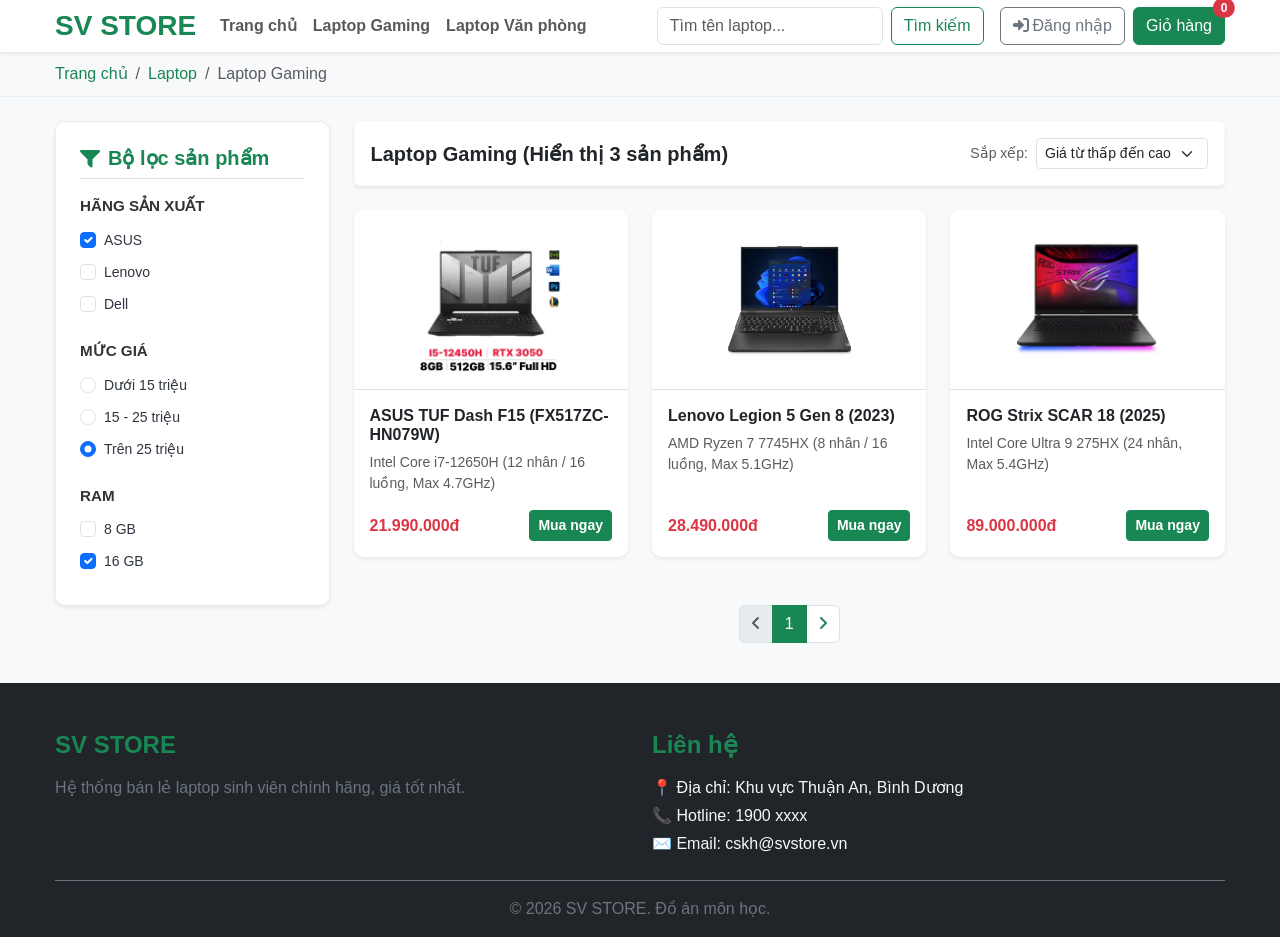
<file: category.html>
<!doctype html>
<html lang="vi">
  <head>
    <meta charset="UTF-8" />
    <meta name="viewport" content="width=device-width, initial-scale=1.0" />
    <title>SV STORE - Danh Mục Laptop Gaming</title>
    <link href="css/bootstrap.min.css" rel="stylesheet" />
    <link rel="stylesheet" href="css/all.min.css" />
    <link rel="stylesheet" href="css/style.css  " />
    <style>
      .breadcrumb-section {
        background: #f8f9fa;
        border-bottom: 1px solid #e9ecef;
        padding: 10px 0;
      }
      .breadcrumb-item a {
        color: #198754;
        text-decoration: none;
      }
      .breadcrumb-item a:hover {
        text-decoration: underline;
      }

      /* Bộ lọc bên trái */
      .filter-card {
        background: white;
        border: 1px solid #e9ecef;
        border-radius: 10px;
      }
      .filter-group-title {
        font-size: 0.95rem;
        font-weight: 700;
        color: #333;
        margin-bottom: 10px;
      }

      /* Thẻ sản phẩm */
      .product-item-card {
        border: none;
        border-radius: 10px;
        box-shadow: 0 2px 8px rgba(0, 0, 0, 0.06);
        transition:
          transform 0.25s,
          box-shadow 0.25s;
        overflow: hidden;
      }
      .product-item-card:hover {
        transform: translateY(-5px);
        box-shadow: 0 6px 18px rgba(0, 0, 0, 0.12);
      }
      .product-item-card img {
        height: 180px;
        object-fit: contain;
        padding: 15px;
        background: #fff;
        border-bottom: 1px solid #f1f2f6;
      }
    </style>
  </head>

  <body class="bg-light">
    <header class="sticky-top bg-white shadow-sm">
      <nav class="navbar navbar-expand-lg navbar-light container">
        <a class="navbar-brand text-success fw-bold fs-3" href="index.html"
          >SV STORE</a
        >
        <button
          class="navbar-toggler"
          type="button"
          data-bs-toggle="collapse"
          data-bs-target="#navbarNav"
        >
          <span class="navbar-toggler-icon"></span>
        </button>
        <div class="collapse navbar-collapse" id="navbarNav">
          <ul class="navbar-nav me-auto fw-semibold mb-2 mb-lg-0">
            <li class="nav-item">
              <a class="nav-link" href="index.html">Trang chủ</a>
            </li>
            <li class="nav-item">
              <a
                class="nav-link active text-success"
                href="category.html?type=gaming"
                >Laptop Gaming</a
              >
            </li>
            <li class="nav-item">
              <a class="nav-link" href="category.html?type=office"
                >Laptop Văn phòng</a
              >
            </li>
          </ul>
          <form
            class="d-flex me-3 mb-2 mb-lg-0"
            role="search"
            action="search.html"
          >
            <input
              class="form-control me-2"
              type="search"
              placeholder="Tìm tên laptop..."
              name="q"
            />
            <button class="btn btn-outline-success flex-shrink-0" type="submit">
              Tìm kiếm
            </button>
          </form>
          <div class="d-flex gap-2 align-items-center">
            <div id="navAuthArea"></div>
            <a href="cart.html" class="btn btn-success position-relative">
              Giỏ hàng
              <span
                class="position-absolute top-0 start-100 translate-middle badge rounded-pill bg-danger"
                id="cartBadge"
                >0</span
              >
            </a>
          </div>
        </div>
      </nav>
    </header>

    <main>
      <div class="breadcrumb-section">
        <div class="container">
          <nav aria-label="breadcrumb">
            <ol class="breadcrumb mb-0 small">
              <li class="breadcrumb-item">
                <a href="index.html">Trang chủ</a>
              </li>
              <li class="breadcrumb-item"><a href="#">Laptop</a></li>
              <li class="breadcrumb-item active" id="breadcrumbCategory">
                Laptop Gaming
              </li>
            </ol>
          </nav>
        </div>
      </div>

      <section class="container my-4">
        <div class="row g-4">
          <aside class="col-12 col-lg-3">
            <div class="filter-card bg-white p-4 shadow-sm">
              <h5 class="fw-bold mb-3 border-bottom pb-2 text-success">
                <i class="fa fa-filter me-2"></i>Bộ lọc sản phẩm
              </h5>

              <div class="mb-4">
                <div class="filter-group-title">HÃNG SẢN XUẤT</div>
                <div class="form-check mb-2">
                  <input
                    class="form-check-input"
                    type="checkbox"
                    id="brandAsus"
                    checked
                  />
                  <label class="form-check-label small" for="brandAsus"
                    >ASUS</label
                  >
                </div>
                <div class="form-check mb-2">
                  <input
                    class="form-check-input"
                    type="checkbox"
                    id="brandLenovo"
                  />
                  <label class="form-check-label small" for="brandLenovo"
                    >Lenovo</label
                  >
                </div>
                <div class="form-check mb-2">
                  <input
                    class="form-check-input"
                    type="checkbox"
                    id="brandDell"
                  />
                  <label class="form-check-label small" for="brandDell"
                    >Dell</label
                  >
                </div>
              </div>

              <div class="mb-4">
                <div class="filter-group-title">MỨC GIÁ</div>
                <div class="form-check mb-2">
                  <input
                    class="form-check-input"
                    type="radio"
                    name="priceFilter"
                    id="price1"
                  />
                  <label class="form-check-label small" for="price1"
                    >Dưới 15 triệu</label
                  >
                </div>
                <div class="form-check mb-2">
                  <input
                    class="form-check-input"
                    type="radio"
                    name="priceFilter"
                    id="price2"
                  />
                  <label class="form-check-label small" for="price2"
                    >15 - 25 triệu</label
                  >
                </div>
                <div class="form-check mb-2">
                  <input
                    class="form-check-input"
                    type="radio"
                    name="priceFilter"
                    id="price3"
                    checked
                  />
                  <label class="form-check-label small" for="price3"
                    >Trên 25 triệu</label
                  >
                </div>
              </div>

              <div class="mb-2">
                <div class="filter-group-title">RAM</div>
                <div class="form-check mb-2">
                  <input class="form-check-input" type="checkbox" id="ram8" />
                  <label class="form-check-label small" for="ram8">8 GB</label>
                </div>
                <div class="form-check mb-2">
                  <input
                    class="form-check-input"
                    type="checkbox"
                    id="ram16"
                    checked
                  />
                  <label class="form-check-label small" for="ram16"
                    >16 GB</label
                  >
                </div>
              </div>
            </div>
          </aside>

          <div class="col-12 col-lg-9">
            <div
              class="bg-white p-3 rounded shadow-sm d-flex flex-wrap justify-content-between align-items-center mb-4 gap-2 border border-light"
            >
              <h2 class="fs-5 fw-bold text-dark mb-0" id="categoryTitle">
                Laptop Gaming
              </h2>
              <div class="d-flex align-items-center gap-2">
                <span class="small text-muted text-nowrap">Sắp xếp:</span>
                <select class="form-select form-select-sm">
                  <option selected>Giá từ thấp đến cao</option>
                  <option>Giá từ cao đến thấp</option>
                  <option>Mới nhất</option>
                </select>
              </div>
            </div>

            <div class="row g-4" id="categoryList"></div>

            <nav class="mt-5">
              <ul class="pagination justify-content-center">
                <li class="page-item disabled">
                  <a class="page-link" href="#"
                    ><i class="fa fa-angle-left"></i
                  ></a>
                </li>
                <li class="page-item active">
                  <a
                    class="page-link bg-success border-success text-white"
                    href="#"
                    >1</a
                  >
                </li>
                <li class="page-item">
                  <a class="page-link text-success" href="#"
                    ><i class="fa fa-angle-right"></i
                  ></a>
                </li>
              </ul>
            </nav>
          </div>
        </div>
      </section>
    </main>

    <footer class="bg-dark text-light pt-5 pb-3">
      <div class="container">
        <div class="row g-4 mb-4">
          <div class="col-12 col-md-6">
            <h4 class="text-success fw-bold mb-3">SV STORE</h4>
            <p class="text-secondary">
              Hệ thống bán lẻ laptop sinh viên chính hãng, giá tốt nhất.
            </p>
          </div>
          <div class="col-12 col-md-6">
            <h4 class="text-success fw-bold mb-3">Liên hệ</h4>
            <p class="mb-1">📍 Địa chỉ: Khu vực Thuận An, Bình Dương</p>
            <p class="mb-1">📞 Hotline: 1900 xxxx</p>
            <p class="mb-0">✉️ Email: cskh@svstore.vn</p>
          </div>
        </div>
        <div
          class="text-center text-secondary border-top border-secondary pt-3 mt-3"
        >
          <p class="mb-0">&copy; 2026 SV STORE. Đồ án môn học.</p>
        </div>
      </div>
    </footer>

    <script src="js/jquery-3.7.1.min.js"></script>
    <script src="js/bootstrap.bundle.min.js"></script>
    <script src="js/script.js"></script>
  </body>
</html>
</file>
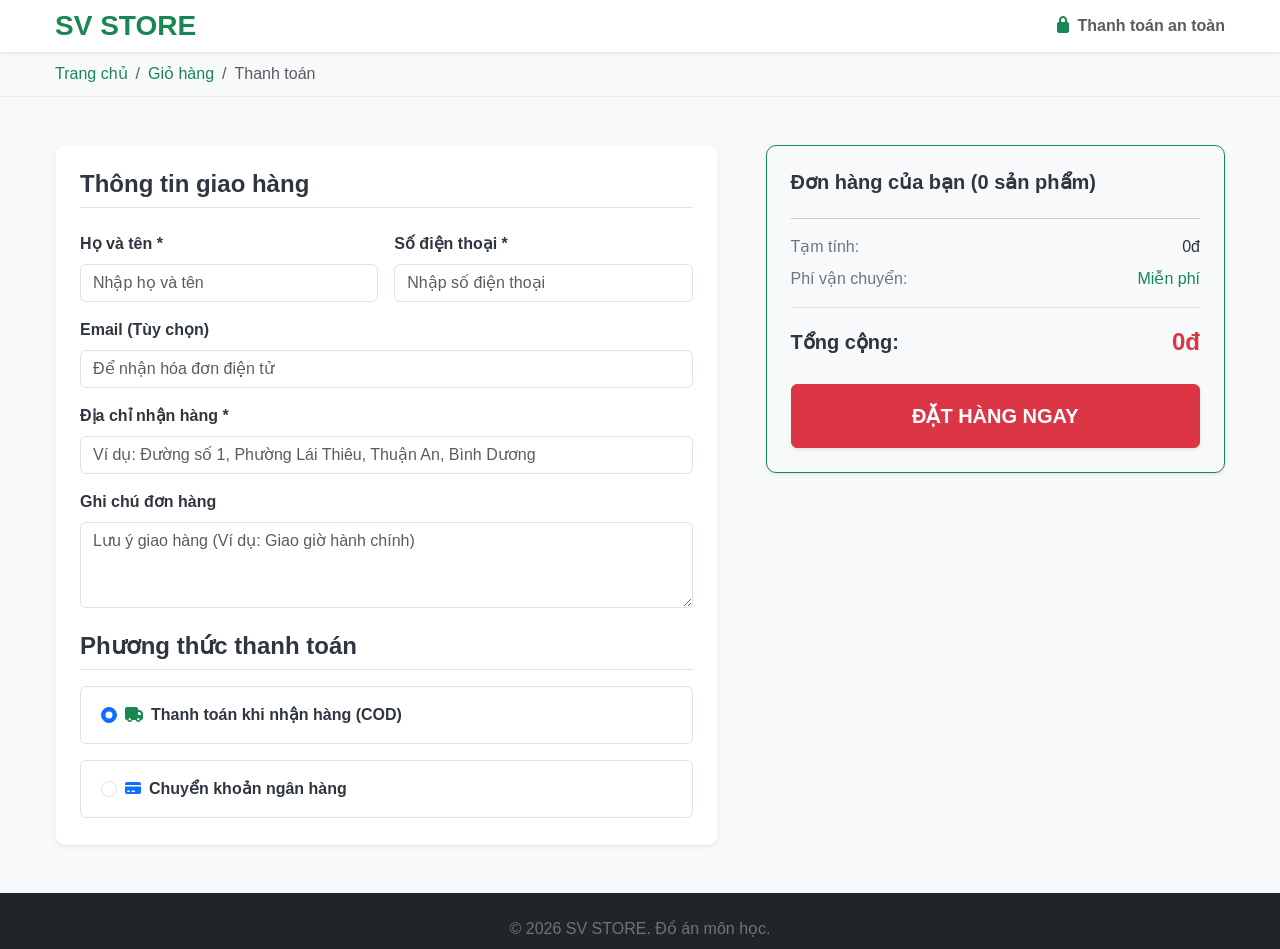
<file: checkout.html>
<!doctype html>
<html lang="vi">
  <head>
    <meta charset="UTF-8" />
    <meta name="viewport" content="width=device-width, initial-scale=1.0" />
    <title>SV STORE - Thanh Toán</title>
    <link href="css/bootstrap.min.css" rel="stylesheet" />
    <link rel="stylesheet" href="css/all.min.css" />
    <link rel="stylesheet" href="css/style.css" />
    <style>
      .breadcrumb-section {
        background: #f8f9fa;
        border-bottom: 1px solid #e9ecef;
        padding: 10px 0;
      }
      .breadcrumb-item a {
        color: #198754;
        text-decoration: none;
      }
      .breadcrumb-item a:hover {
        text-decoration: underline;
      }

      .checkout-form {
        background: #fff;
        border-radius: 10px;
      }
      .order-summary {
        background: #f8f9fa;
        border: 1px solid #198754;
        border-radius: 10px;
      }
      .product-mini-img {
        width: 50px;
        height: 50px;
        object-fit: contain;
        border: 1px solid #dee2e6;
        border-radius: 6px;
        padding: 2px;
        background: #fff;
      }
    </style>
  </head>

  <body class="bg-light">
    <header class="sticky-top bg-white shadow-sm">
      <nav class="navbar navbar-expand-lg navbar-light container">
        <a class="navbar-brand text-success fw-bold fs-3" href="index.html"
          >SV STORE</a
        >
        <div class="ms-auto d-flex align-items-center">
          <span class="text-muted fw-semibold"
            ><i class="fa fa-lock text-success me-2"></i>Thanh toán an
            toàn</span
          >
        </div>
      </nav>
    </header>

    <main>
      <div class="breadcrumb-section">
        <div class="container">
          <nav aria-label="breadcrumb">
            <ol class="breadcrumb mb-0 small">
              <li class="breadcrumb-item">
                <a href="index.html">Trang chủ</a>
              </li>
              <li class="breadcrumb-item"><a href="cart.html">Giỏ hàng</a></li>
              <li class="breadcrumb-item active">Thanh toán</li>
            </ol>
          </nav>
        </div>
      </div>

      <section class="container my-5">
        <div class="row g-5">
          <div class="col-lg-7">
            <div class="checkout-form p-4 shadow-sm border border-light">
              <h4 class="fw-bold mb-4 border-bottom pb-2">
                Thông tin giao hàng
              </h4>
              <form>
                <div class="row g-3 mb-4">
                  <div class="col-md-6">
                    <label class="form-label fw-semibold">Họ và tên *</label>
                    <input
                      type="text"
                      class="form-control"
                      placeholder="Nhập họ và tên"
                      required
                    />
                  </div>
                  <div class="col-md-6">
                    <label class="form-label fw-semibold"
                      >Số điện thoại *</label
                    >
                    <input
                      type="tel"
                      class="form-control"
                      placeholder="Nhập số điện thoại"
                      required
                    />
                  </div>
                  <div class="col-12">
                    <label class="form-label fw-semibold"
                      >Email (Tùy chọn)</label
                    >
                    <input
                      type="email"
                      class="form-control"
                      placeholder="Để nhận hóa đơn điện tử"
                    />
                  </div>
                  <div class="col-12">
                    <label class="form-label fw-semibold"
                      >Địa chỉ nhận hàng *</label
                    >
                    <input
                      type="text"
                      class="form-control"
                      placeholder="Ví dụ: Đường số 1, Phường Lái Thiêu, Thuận An, Bình Dương"
                      required
                    />
                  </div>
                  <div class="col-12">
                    <label class="form-label fw-semibold"
                      >Ghi chú đơn hàng</label
                    >
                    <textarea
                      class="form-control"
                      rows="3"
                      placeholder="Lưu ý giao hàng (Ví dụ: Giao giờ hành chính)"
                    ></textarea>
                  </div>
                </div>

                <h4 class="fw-bold mb-3 border-bottom pb-2">
                  Phương thức thanh toán
                </h4>
                <div class="form-check mb-3 p-3 border rounded">
                  <input
                    class="form-check-input ms-1"
                    type="radio"
                    name="paymentMethod"
                    id="cod"
                    checked
                  />
                  <label class="form-check-label fw-semibold ms-2" for="cod">
                    <i class="fa fa-truck text-success me-2"></i>Thanh toán khi
                    nhận hàng (COD)
                  </label>
                </div>
                <div class="form-check p-3 border rounded">
                  <input
                    class="form-check-input ms-1"
                    type="radio"
                    name="paymentMethod"
                    id="banking"
                  />
                  <label
                    class="form-check-label fw-semibold ms-2"
                    for="banking"
                  >
                    <i class="fa fa-credit-card text-primary me-2"></i>Chuyển
                    khoản ngân hàng
                  </label>
                </div>
              </form>
            </div>
          </div>

          <div class="col-lg-5">
            <div
              class="order-summary p-4 shadow-sm sticky-top"
              style="top: 100px"
            >
              <h5 class="fw-bold mb-4" id="checkoutTitle">Đơn hàng của bạn</h5>

              <div id="checkoutItemList"></div>

              <hr />

              <div class="d-flex justify-content-between mb-2">
                <span class="text-secondary">Tạm tính:</span>
                <span id="checkoutSubtotal">0đ</span>
              </div>
              <div class="d-flex justify-content-between mb-3">
                <span class="text-secondary">Phí vận chuyển:</span>
                <span class="text-success">Miễn phí</span>
              </div>
              <div
                class="d-flex justify-content-between align-items-center border-top pt-3 mb-4"
              >
                <span class="fw-bold fs-5">Tổng cộng:</span>
                <span class="fw-bold fs-4 text-danger" id="checkoutTotal"
                  >0đ</span
                >
              </div>

              <button class="btn btn-danger w-100 fw-bold py-3 fs-5 shadow-sm">
                ĐẶT HÀNG NGAY
              </button>
            </div>
          </div>
        </div>
      </section>
    </main>

    <footer class="bg-dark text-light pt-4 pb-2 mt-5">
      <div class="container text-center text-secondary">
        <p class="mb-0">&copy; 2026 SV STORE. Đồ án môn học.</p>
      </div>
    </footer>
    <script src="js/jquery-3.7.1.min.js"></script>
    <script src="js/bootstrap.bundle.min.js"></script>
    <script src="js/script.js"></script>
  </body>
</html>
</file>
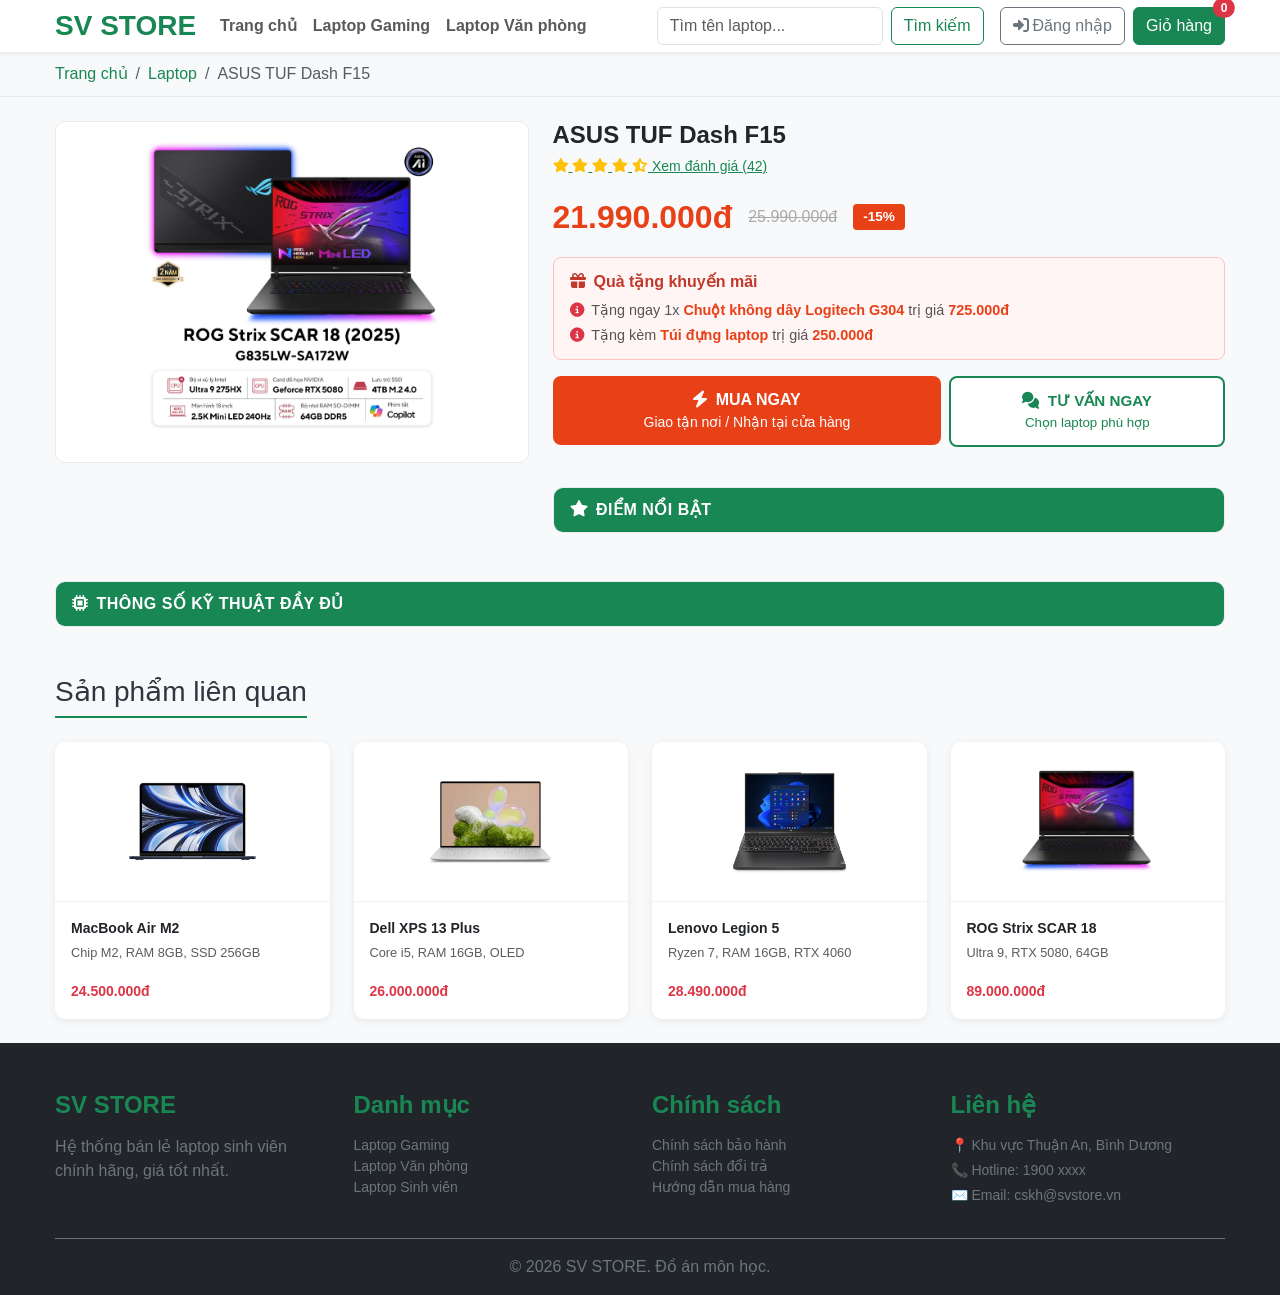
<file: chitietsanpham.html>
<!doctype html>
<html lang="vi">
  <head>
    <meta charset="UTF-8" />
    <meta name="viewport" content="width=device-width, initial-scale=1.0" />
    <title>SV STORE - Chi Tiết Sản Phẩm</title>
    <link href="css/bootstrap.min.css" rel="stylesheet" />
    <link rel="stylesheet" href="css/all.min.css" />
    <link rel="stylesheet" href="css/style.css" />
    <style>
      .banner-custom {
        background: linear-gradient(135deg, #2f3542, #57606f);
      }

      /* Breadcrumb */
      .breadcrumb-section {
        background: #f8f9fa;
        border-bottom: 1px solid #e9ecef;
        padding: 10px 0;
      }
      .breadcrumb-item a {
        color: #198754;
        text-decoration: none;
      }
      .breadcrumb-item a:hover {
        text-decoration: underline;
      }

      /* Thumbnail Gallery */
      .main-img-wrap {
        border: 1px solid #e9ecef;
        border-radius: 10px;
        overflow: hidden;
        background: #fff;
        position: relative;
      }
      .main-img-wrap img {
        width: 100%;
        height: 340px;
        object-fit: contain;
        padding: 16px;
        transition: opacity 0.25s;
      }
      .thumb-list {
        display: flex;
        gap: 8px;
        flex-wrap: wrap;
        margin-top: 10px;
      }
      .thumb-list img {
        width: 64px;
        height: 64px;
        object-fit: contain;
        border: 2px solid #e9ecef;
        border-radius: 6px;
        cursor: pointer;
        padding: 4px;
        background: #fff;
        transition: border-color 0.2s;
      }
      .thumb-list img.active,
      .thumb-list img:hover {
        border-color: #198754;
      }

      /* Price block */
      .price-main {
        font-size: 2rem;
        font-weight: 700;
        color: #e84118;
      }
      .price-old {
        font-size: 1rem;
        color: #aaa;
        text-decoration: line-through;
      }
      .badge-discount {
        background: #e84118;
        color: #fff;
        font-size: 0.85rem;
        padding: 3px 10px;
        border-radius: 4px;
        font-weight: 600;
      }

      /* Gift box */
      .gift-box {
        background: #fff5f5;
        border: 1px solid #ffc2c2;
        border-radius: 8px;
        padding: 12px 16px;
      }
      .gift-box .gift-title {
        font-weight: 700;
        color: #c0392b;
        margin-bottom: 6px;
      }
      .gift-box .gift-item {
        font-size: 0.9rem;
        color: #555;
      }
      .gift-box .gift-item span {
        color: #e84118;
        font-weight: 600;
      }

      /* Buttons */
      .btn-buy-now {
        background: #e84118;
        color: #fff;
        border: none;
        font-weight: 700;
        font-size: 1rem;
        border-radius: 8px;
        padding: 12px 0;
        transition: background 0.2s;
      }
      .btn-buy-now:hover {
        background: #c0392b;
        color: #fff;
      }
      .btn-consult {
        background: #fff;
        color: #198754;
        border: 2px solid #198754;
        font-weight: 700;
        font-size: 0.95rem;
        border-radius: 8px;
        padding: 12px 0;
        transition: all 0.2s;
      }
      .btn-consult:hover {
        background: #198754;
        color: #fff;
      }
      .btn-add-cart {
        background: #198754;
        color: #fff;
        border: none;
        font-weight: 700;
        border-radius: 8px;
        padding: 12px 0;
        transition: background 0.2s;
      }
      .btn-add-cart:hover {
        background: #146c43;
        color: #fff;
      }

      /* Specs table */
      .specs-card {
        border: 1px solid #e9ecef;
        border-radius: 10px;
        overflow: hidden;
      }
      .specs-card .specs-title {
        background: #198754;
        color: #fff;
        font-weight: 700;
        padding: 10px 16px;
        font-size: 1rem;
        letter-spacing: 0.5px;
      }
      .specs-table {
        width: 100%;
        border-collapse: collapse;
      }
      .specs-table tr:nth-child(even) {
        background: #f8f9fa;
      }
      .specs-table td {
        padding: 10px 16px;
        font-size: 0.92rem;
        border-bottom: 1px solid #e9ecef;
        vertical-align: top;
      }
      .specs-table td:first-child {
        font-weight: 600;
        color: #555;
        width: 38%;
        white-space: nowrap;
      }

      /* Related products */
      .related-card {
        border: none;
        border-radius: 10px;
        box-shadow: 0 2px 8px rgba(0, 0, 0, 0.07);
        transition:
          transform 0.25s,
          box-shadow 0.25s;
        overflow: hidden;
        cursor: pointer;
      }
      .related-card:hover {
        transform: translateY(-5px);
        box-shadow: 0 6px 18px rgba(0, 0, 0, 0.13);
      }
      .related-card img {
        height: 160px;
        object-fit: contain;
        padding: 12px;
        background: #fff;
        border-bottom: 1px solid #f1f2f6;
      }

      /* Toast notification */
      .toast-container {
        z-index: 9999;
      }
    </style>
  </head>

  <body class="bg-light">
    <!-- ========== HEADER (giống trang chủ) ========== -->
    <header class="sticky-top bg-white shadow-sm">
      <nav class="navbar navbar-expand-lg navbar-light container">
        <a class="navbar-brand text-success fw-bold fs-3" href="index.html"
          >SV STORE</a
        >
        <button
          class="navbar-toggler"
          type="button"
          data-bs-toggle="collapse"
          data-bs-target="#navbarNav"
        >
          <span class="navbar-toggler-icon"></span>
        </button>
        <div class="collapse navbar-collapse" id="navbarNav">
          <ul class="navbar-nav me-auto fw-semibold mb-2 mb-lg-0">
            <li class="nav-item">
              <a class="nav-link" href="index.html">Trang chủ</a>
            </li>
            <li class="nav-item">
              <a class="nav-link" href="category.html?type=gaming"
                >Laptop Gaming</a
              >
            </li>
            <li class="nav-item">
              <a class="nav-link" href="category.html?type=office"
                >Laptop Văn phòng</a
              >
            </li>
          </ul>
          <form id="searchForm" class="d-flex me-3 mb-2 mb-lg-0" role="search">
            <input
              id="searchInput"
              class="form-control me-2"
              type="search"
              placeholder="Tìm tên laptop..."
              aria-label="Search"
            />
            <button class="btn btn-outline-success flex-shrink-0" type="submit">
              Tìm kiếm
            </button>
          </form>

          <div class="d-flex gap-2 align-items-center">
            <div id="navAuthArea"></div>
            <a href="cart.html" class="btn btn-success position-relative">
              Giỏ hàng
              <span
                class="position-absolute top-0 start-100 translate-middle badge rounded-pill bg-danger"
                id="cartBadge"
                >0</span
              >
            </a>
          </div>
        </div>
      </nav>
    </header>

    <main>
      <!-- ========== BREADCRUMB ========== -->
      <div class="breadcrumb-section">
        <div class="container">
          <nav aria-label="breadcrumb">
            <ol class="breadcrumb mb-0 small">
              <li class="breadcrumb-item">
                <a href="index.html">Trang chủ</a>
              </li>
              <li class="breadcrumb-item"><a href="index.html">Laptop</a></li>
              <li class="breadcrumb-item active" id="breadcrumbProduct">
                ASUS TUF Dash F15
              </li>
            </ol>
          </nav>
        </div>
      </div>

      <!-- ========== CHI TIẾT SẢN PHẨM ========== -->
      <section class="container my-4">
        <div class="row g-4">
          <!-- CỘT TRÁI: Hình ảnh -->
          <div class="col-12 col-lg-5">
            <div class="main-img-wrap">
              <img id="mainImg" src="images/4.png" alt="Ảnh sản phẩm" />
            </div>
            <div class="thumb-list" id="thumbList">
              <!-- Thumbnail sẽ được render bằng JS -->
            </div>
          </div>

          <!-- CỘT PHẢI: Thông tin -->
          <div class="col-12 col-lg-7">
            <!-- Tên sản phẩm -->
            <h1 class="fs-4 fw-bold text-dark mb-1" id="productName">
              ASUS TUF Dash F15
            </h1>
            <a href="#" class="text-success small mb-3 d-inline-block">
              <i class="fa fa-star text-warning"></i>
              <i class="fa fa-star text-warning"></i>
              <i class="fa fa-star text-warning"></i>
              <i class="fa fa-star text-warning"></i>
              <i class="fa fa-star-half-alt text-warning"></i>
              Xem đánh giá (42)
            </a>

            <!-- Giá -->
            <div class="d-flex align-items-center gap-3 mb-3">
              <span class="price-main" id="productPrice">21.990.000đ</span>
              <span class="price-old" id="productOldPrice">25.990.000đ</span>
              <span class="badge-discount" id="productDiscount">-15%</span>
            </div>

            <!-- Quà tặng -->
            <div class="gift-box mb-3">
              <div class="gift-title">
                <i class="fa fa-gift me-2"></i>Quà tặng khuyến mãi
              </div>
              <div class="gift-item">
                <i class="fa fa-circle-info me-1 text-danger"></i>
                Tặng ngay 1x <span>Chuột không dây Logitech G304</span> trị giá
                <span>725.000đ</span>
              </div>
              <div class="gift-item mt-1">
                <i class="fa fa-circle-info me-1 text-danger"></i>
                Tặng kèm <span>Túi đựng laptop</span> trị giá
                <span>250.000đ</span>
              </div>
            </div>

            <!-- Nút hành động -->
            <div class="row g-2 mb-3">
              <div class="col-7">
                <button class="btn btn-buy-now w-100" onclick="handleBuyNow()">
                  <i class="fa fa-bolt me-1"></i> MUA NGAY
                  <div class="small fw-normal">
                    Giao tận nơi / Nhận tại cửa hàng
                  </div>
                </button>
              </div>
              <div class="col-5">
                <button class="btn btn-consult w-100" onclick="handleConsult()">
                  <i class="fa fa-comments me-1"></i> TƯ VẤN NGAY
                  <div class="small fw-normal">Chọn laptop phù hợp</div>
                </button>
              </div>
            </div>
            <div class="row g-2 mb-4">
              <div class="col-12"></div>
            </div>

            <!-- Điểm nổi bật (specs n  gắn) -->
            <div class="specs-card">
              <div class="specs-title">
                <i class="fa fa-star me-2"></i>ĐIỂM NỔI BẬT
              </div>
              <table class="specs-table" id="specsTable">
                <!-- Được render bởi JS -->
              </table>
            </div>
          </div>
        </div>

        <!-- ========== THÔNG SỐ KỸ THUẬT ĐẦY ĐỦ ========== -->
        <div class="row mt-5">
          <div class="col-12">
            <div class="specs-card">
              <div class="specs-title">
                <i class="fa fa-microchip me-2"></i>THÔNG SỐ KỸ THUẬT ĐẦY ĐỦ
              </div>
              <table class="specs-table" id="fullSpecsTable">
                <!-- Được render bởi JS -->
              </table>
            </div>
          </div>
        </div>

        <!-- ========== SẢN PHẨM LIÊN QUAN ========== -->
        <div class="row mt-5">
          <div class="col-12">
            <h3
              class="border-bottom border-success border-2 pb-2 mb-4 d-inline-block"
            >
              Sản phẩm liên quan
            </h3>
          </div>
          <div class="col-12 col-md-6 col-lg-3">
            <!-- Tham số id trên URL chính là key để tra cứu trong object danhSachSanPham (lưu toàn bộ dữ liệu sản phẩm trong script.js).
             Ví dụ: id=MacBook Air M2 (2023) sẽ giúp script.js tìm ra đúng sản phẩm MacBook Air M2 (2023) để hiển thị chi tiết.
             Cách này giúp chúng ta có thể dùng chung một template chitietsanpham.html cho tất cả sản phẩm, chỉ cần thay đổi id trên URL là được.
             Khi người dùng nhấn vào một sản phẩm liên quan, cũng sẽ chuyển sang chitietsanpham.html với id tương ứng để hiển thị chi tiết sản phẩm đó.
             Đây là cách đơn giản và hiệu quả để quản lý nhiều sản phẩm mà không cần tạo nhiều file HTML riêng biệt. -->
            <div
              class="related-card card h-100"
              onclick="
                window.location.href =
                  'chitietsanpham.html?id=MacBook Air M2 (2023)'
              "
            >
          
              <img
                src="images/MB1.png"
                class="card-img-top"
                alt="MacBook Air M2"
              />
              <div class="card-body">
                <p class="fw-bold small mb-1">MacBook Air M2</p>
                <p class="text-muted" style="font-size: 0.8rem">
                  Chip M2, RAM 8GB, SSD 256GB
                </p>
                <span class="text-danger fw-bold small">24.500.000đ</span>
              </div>
            </div>
          </div>
          <div class="col-12 col-md-6 col-lg-3">
            <div
              class="related-card card h-100"
              onclick="
                window.location.href =
                  'chitietsanpham.html?id=Dell XPS 13 Plus (9320)'
              "
            >
              <img
                src="images/dell1.webp"
                class="card-img-top"
                alt="Dell XPS 13"
              />
              <div class="card-body">
                <p class="fw-bold small mb-1">Dell XPS 13 Plus</p>
                <p class="text-muted" style="font-size: 0.8rem">
                  Core i5, RAM 16GB, OLED
                </p>
                <span class="text-danger fw-bold small">26.000.000đ</span>
              </div>
            </div>
          </div>
          <div class="col-12 col-md-6 col-lg-3">
            <div
              class="related-card card h-100"
              onclick="
                window.location.href =
                  'chitietsanpham.html?id=Lenovo Legion 5 Gen 8 (2023)'
              "
            >
              <img
                src="images/lenovo1.webp"
                class="card-img-top"
                alt="Lenovo Legion 5"
              />
              <div class="card-body">
                <p class="fw-bold small mb-1">Lenovo Legion 5</p>
                <p class="text-muted" style="font-size: 0.8rem">
                  Ryzen 7, RAM 16GB, RTX 4060
                </p>
                <span class="text-danger fw-bold small">28.490.000đ</span>
              </div>
            </div>
          </div>
          <div class="col-12 col-md-6 col-lg-3">
            <div
              class="related-card card h-100"
              onclick="
                window.location.href =
                  'chitietsanpham.html?id=ROG Strix SCAR 18 (2025)'
              "
            >
              <img
                src="images/rog1.png"
                class="card-img-top"
                alt="ROG Strix SCAR 18"
              />
              <div class="card-body">
                <p class="fw-bold small mb-1">ROG Strix SCAR 18</p>
                <p class="text-muted" style="font-size: 0.8rem">
                  Ultra 9, RTX 5080, 64GB
                </p>
                <span class="text-danger fw-bold small">89.000.000đ</span>
              </div>
            </div>
          </div>
        </div>
      </section>
    </main>

    <!-- ========== FOOTER (giống trang chủ) ========== -->
    <footer class="bg-dark text-light pt-5 pb-3">
      <div class="container">
        <div class="row g-4 mb-4">
          <div class="col-12 col-md-3">
            <h4 class="text-success fw-bold mb-3">SV STORE</h4>
            <p class="text-secondary">
              Hệ thống bán lẻ laptop sinh viên chính hãng, giá tốt nhất.
            </p>
          </div>
          <div class="col-12 col-md-3">
            <h4 class="text-success fw-bold mb-3">Danh mục</h4>
            <ul class="list-unstyled text-secondary small">
              <li>
                <a href="#" class="text-secondary text-decoration-none"
                  >Laptop Gaming</a
                >
              </li>
              <li>
                <a href="#" class="text-secondary text-decoration-none"
                  >Laptop Văn phòng</a
                >
              </li>
              <li>
                <a href="#" class="text-secondary text-decoration-none"
                  >Laptop Sinh viên</a
                >
              </li>
            </ul>
          </div>
          <div class="col-12 col-md-3">
            <h4 class="text-success fw-bold mb-3">Chính sách</h4>
            <ul class="list-unstyled text-secondary small">
              <li>
                <a href="#" class="text-secondary text-decoration-none"
                  >Chính sách bảo hành</a
                >
              </li>
              <li>
                <a href="#" class="text-secondary text-decoration-none"
                  >Chính sách đổi trả</a
                >
              </li>
              <li>
                <a href="#" class="text-secondary text-decoration-none"
                  >Hướng dẫn mua hàng</a
                >
              </li>
            </ul>
          </div>
          <div class="col-12 col-md-3">
            <h4 class="text-success fw-bold mb-3">Liên hệ</h4>
            <p class="mb-1 text-secondary small">
              📍 Khu vực Thuận An, Bình Dương
            </p>
            <p class="mb-1 text-secondary small">📞 Hotline: 1900 xxxx</p>
            <p class="mb-0 text-secondary small">✉️ Email: cskh@svstore.vn</p>
          </div>
        </div>
        <div
          class="text-center text-secondary border-top border-secondary pt-3 mt-3"
        >
          <p class="mb-0">&copy; 2026 SV STORE. Đồ án môn học.</p>
        </div>
      </div>
    </footer>

    <!-- Toast thông báo -->
    <div class="toast-container position-fixed bottom-0 end-0 p-3">
      <div
        id="cartToast"
        class="toast align-items-center text-bg-success border-0"
        role="alert"
      >
        <div class="d-flex">
          <div class="toast-body fw-semibold">
            <i class="fa fa-check-circle me-2"></i
            ><span id="toastMsg">Đã thêm vào giỏ hàng!</span>
          </div>
          <button
            type="button"
            class="btn-close btn-close-white me-2 m-auto"
            data-bs-dismiss="toast"
          ></button>
        </div>
      </div>
    </div>
    <script src="js/jquery-3.7.1.min.js"></script>
    <script src="js/bootstrap.bundle.min.js"></script>
    <script src="js/script.js"></script>
  </body>
</html>
</file>
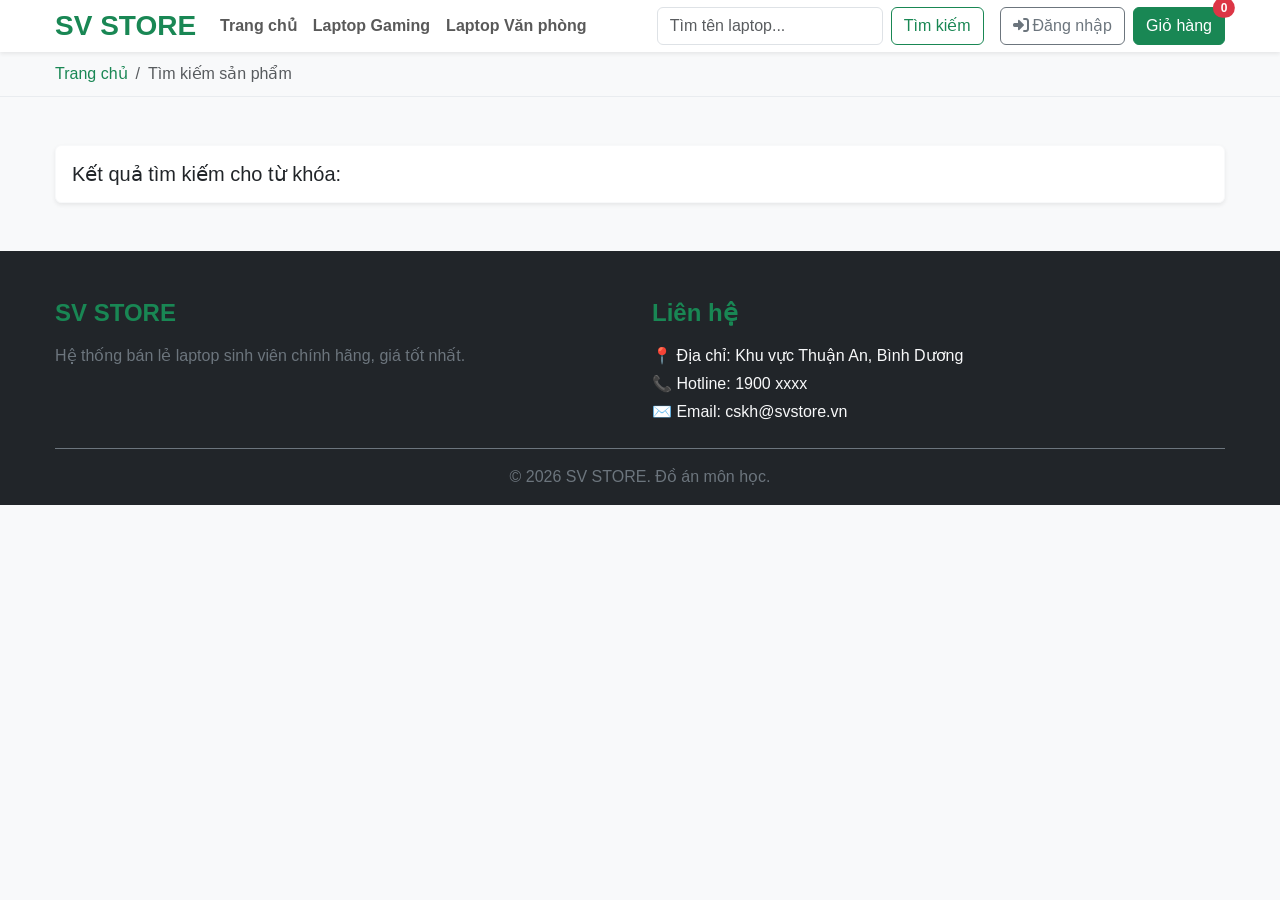
<file: search.html>
<!doctype html>
<html lang="vi">
  <head>
    <meta charset="UTF-8" />
    <meta name="viewport" content="width=device-width, initial-scale=1.0" />
    <title>SV STORE - Kết Quả Tìm Kiếm</title>
    <link href="css/bootstrap.min.css" rel="stylesheet" />
    <link rel="stylesheet" href="css/all.min.css" />
    <link rel="stylesheet" href="css/style.css" />
    <style>
      .breadcrumb-section {
        background: #f8f9fa;
        border-bottom: 1px solid #e9ecef;
        padding: 10px 0;
      }
      .breadcrumb-item a {
        color: #198754;
        text-decoration: none;
      }
      .breadcrumb-item a:hover {
        text-decoration: underline;
      }
      .search-keyword {
        color: #e84118;
        font-weight: 700;
      }
      .search-card {
        border: none;
        border-radius: 10px;
        box-shadow: 0 2px 8px rgba(0, 0, 0, 0.06);
        transition:
          transform 0.25s,
          box-shadow 0.25s;
        overflow: hidden;
      }
      .search-card:hover {
        transform: translateY(-5px);
        box-shadow: 0 6px 18px rgba(0, 0, 0, 0.12);
      }
      .search-card img {
        height: 180px;
        object-fit: contain;
        padding: 15px;
        background: #fff;
        border-bottom: 1px solid #f1f2f6;
      }
    </style>
  </head>

  <body class="bg-light">
    <header class="sticky-top bg-white shadow-sm">
      <nav class="navbar navbar-expand-lg navbar-light container">
        <a class="navbar-brand text-success fw-bold fs-3" href="index.html"
          >SV STORE</a
        >
        <button
          class="navbar-toggler"
          type="button"
          data-bs-toggle="collapse"
          data-bs-target="#navbarNav"
        >
          <span class="navbar-toggler-icon"></span>
        </button>
        <div class="collapse navbar-collapse" id="navbarNav">
          <ul class="navbar-nav me-auto fw-semibold mb-2 mb-lg-0">
            <li class="nav-item">
              <a class="nav-link" href="index.html">Trang chủ</a>
            </li>
            <li class="nav-item">
              <a class="nav-link" href="category.html?type=gaming"
                >Laptop Gaming</a
              >
            </li>
            <li class="nav-item">
              <a class="nav-link" href="category.html?type=office"
                >Laptop Văn phòng</a
              >
            </li>
          </ul>
          <form id="searchForm" class="d-flex me-3 mb-2 mb-lg-0" role="search">
            <input
              id="searchInput"
              class="form-control me-2"
              type="search"
              placeholder="Tìm tên laptop..."
            />
            <button class="btn btn-outline-success flex-shrink-0" type="submit">
              Tìm kiếm
            </button>
          </form>
          <div class="d-flex gap-2 align-items-center">
            <div id="navAuthArea"></div>
            <a href="cart.html" class="btn btn-success position-relative">
              Giỏ hàng
              <span
                class="position-absolute top-0 start-100 translate-middle badge rounded-pill bg-danger"
                id="cartBadge"
                >0</span
              >
            </a>
          </div>
        </div>
      </nav>
    </header>

    <main>
      <div class="breadcrumb-section">
        <div class="container">
          <nav aria-label="breadcrumb">
            <ol class="breadcrumb mb-0 small">
              <li class="breadcrumb-item">
                <a href="index.html">Trang chủ</a>
              </li>
              <li class="breadcrumb-item active">Tìm kiếm sản phẩm</li>
            </ol>
          </nav>
        </div>
      </div>

      <section class="container my-5">
        <div class="bg-white p-3 rounded shadow-sm border border-light mb-4">
          <h2 class="fs-5 mb-0 text-dark">
            Kết quả tìm kiếm cho từ khóa:
            <span class="search-keyword" id="searchKeywordDisplay"></span>
            <span
              class="text-muted fw-normal fs-6 ms-2"
              id="resultCount"
            ></span>
          </h2>
        </div>

        <div class="row g-4" id="searchResultsContainer"></div>

        <div
          id="noResultBlock"
          class="mt-5 bg-white p-4 rounded shadow-sm text-center border border-light d-none"
        >
          <i class="fa fa-search text-muted fs-1 mb-3"></i>
          <p class="fw-semibold text-secondary">
            Rất tiếc, chúng tôi không tìm thấy sản phẩm nào khớp với từ khóa của
            bạn.
          </p>
          <a
            href="index.html"
            class="btn btn-success btn-sm fw-bold px-4 py-2 mt-2"
            >Quay lại trang chủ</a
          >
        </div>
      </section>
    </main>

    <footer class="bg-dark text-light pt-5 pb-3">
      <div class="container">
        <div class="row g-4 mb-4">
          <div class="col-12 col-md-6">
            <h4 class="text-success fw-bold mb-3">SV STORE</h4>
            <p class="text-secondary">
              Hệ thống bán lẻ laptop sinh viên chính hãng, giá tốt nhất.
            </p>
          </div>
          <div class="col-12 col-md-6">
            <h4 class="text-success fw-bold mb-3">Liên hệ</h4>
            <p class="mb-1">📍 Địa chỉ: Khu vực Thuận An, Bình Dương</p>
            <p class="mb-1">📞 Hotline: 1900 xxxx</p>
            <p class="mb-0">✉️ Email: cskh@svstore.vn</p>
          </div>
        </div>
        <div
          class="text-center text-secondary border-top border-secondary pt-3 mt-3"
        >
          <p class="mb-0">&copy; 2026 SV STORE. Đồ án môn học.</p>
        </div>
      </div>
    </footer>

    <script src="js/jquery-3.7.1.min.js"></script>
    <script src="js/bootstrap.bundle.min.js"></script>
    <script src="js/script.js"></script>
  </body>
</html>
</file>
<file: css/style.css>
/* --- Reset CSS cơ bản --- */
* {
  margin: 0;
  padding: 0;
  box-sizing: border-box;
  font-family: "Segoe UI", Tahoma, Geneva, Verdana, sans-serif;
}

body {
  background-color: #f5f6fa;
  color: #2f3640;
}

.container {
  max-width: 1200px;
  margin: 0 auto;
  padding: 0 15px;
}

/* --- Định dạng Header --- */
header {
  background-color: #ffffff;
  box-shadow: 0 2px 10px rgba(0, 0, 0, 0.05);
  position: sticky;
  top: 0;
  z-index: 100;
}

.header-container {
  display: flex;
  justify-content: space-between;
  align-items: center;
  height: 70px;
}

.menu {
  list-style: none;
  display: flex;
  gap: 20px;
}

.menu a {
  text-decoration: none;
  color: #353b48;
  font-weight: 600;
  transition: color 0.3s;
}

.menu a:hover,
.menu a.active {
  color: #2ed573;
}

/* --- Định dạng Banner --- */
.banner {
  background: linear-gradient(135deg, #2f3542, #57606f);
  color: white;
  text-align: center;
  padding: 60px 0;
  margin-bottom: 40px;
}

/* --- Định dạng Lưới Sản phẩm --- */
.section-title {
  font-size: 24px;
  margin-bottom: 20px;
  border-bottom: 2px solid #2ed573;
  display: inline-block;
  padding-bottom: 5px;
}

.product-grid {
  display: grid;
  grid-template-columns: repeat(auto-fit, minmax(250px, 1fr));
  gap: 20px;
  margin-bottom: 50px;
}

/* --- Card Sản phẩm --- */
.product-card {
  background: white;
  border-radius: 8px;
  overflow: hidden;
  box-shadow: 0 4px 6px rgba(0, 0, 0, 0.05);
  transition: transform 0.3s;
  position: relative;
}

.product-card:hover {
  transform: translateY(-5px);
  box-shadow: 0 8px 15px rgba(0, 0, 0, 0.1);
}

.product-img {
  width: 100%;
  height: auto;
  display: block;
  border-bottom: 1px solid #f1f2f6;
}

.product-info {
  padding: 15px;
}

.product-info h4 {
  font-size: 16px;
  margin-bottom: 8px;
  color: #2f3640;
}

.specs {
  font-size: 13px;
  color: #718093;
  margin-bottom: 15px;
  line-height: 1.4;
}

.price-action {
  display: flex;
  justify-content: space-between;
  align-items: center;
}

.price {
  color: #e84118;
  font-weight: bold;
  font-size: 16px;
}

.btn-buy {
  background-color: #2ed573;
  color: white;
  border: none;
  padding: 8px 15px;
  border-radius: 4px;
  cursor: pointer;
  font-weight: bold;
  transition: background 0.3s;
}

.btn-buy:hover {
  background-color: #26ae60;
}

/* --- Định dạng Footer --- */
footer {
  background-color: #2f3640;
  color: #f5f6fa;
  padding: 40px 0 0 0;
}

.footer-content {
  display: flex;
  justify-content: space-between;
  flex-wrap: wrap;
  gap: 30px;
  margin-bottom: 30px;
}

.footer-col h4 {
  color: #2ed573;
  margin-bottom: 15px;
}

.footer-col p {
  font-size: 14px;
  line-height: 1.8;
  color: #dcdde1;
}

.footer-bottom {
  background-color: #1e242b;
  text-align: center;
  padding: 15px 0;
  font-size: 14px;
  color: #7f8fa6;
}
</file>
